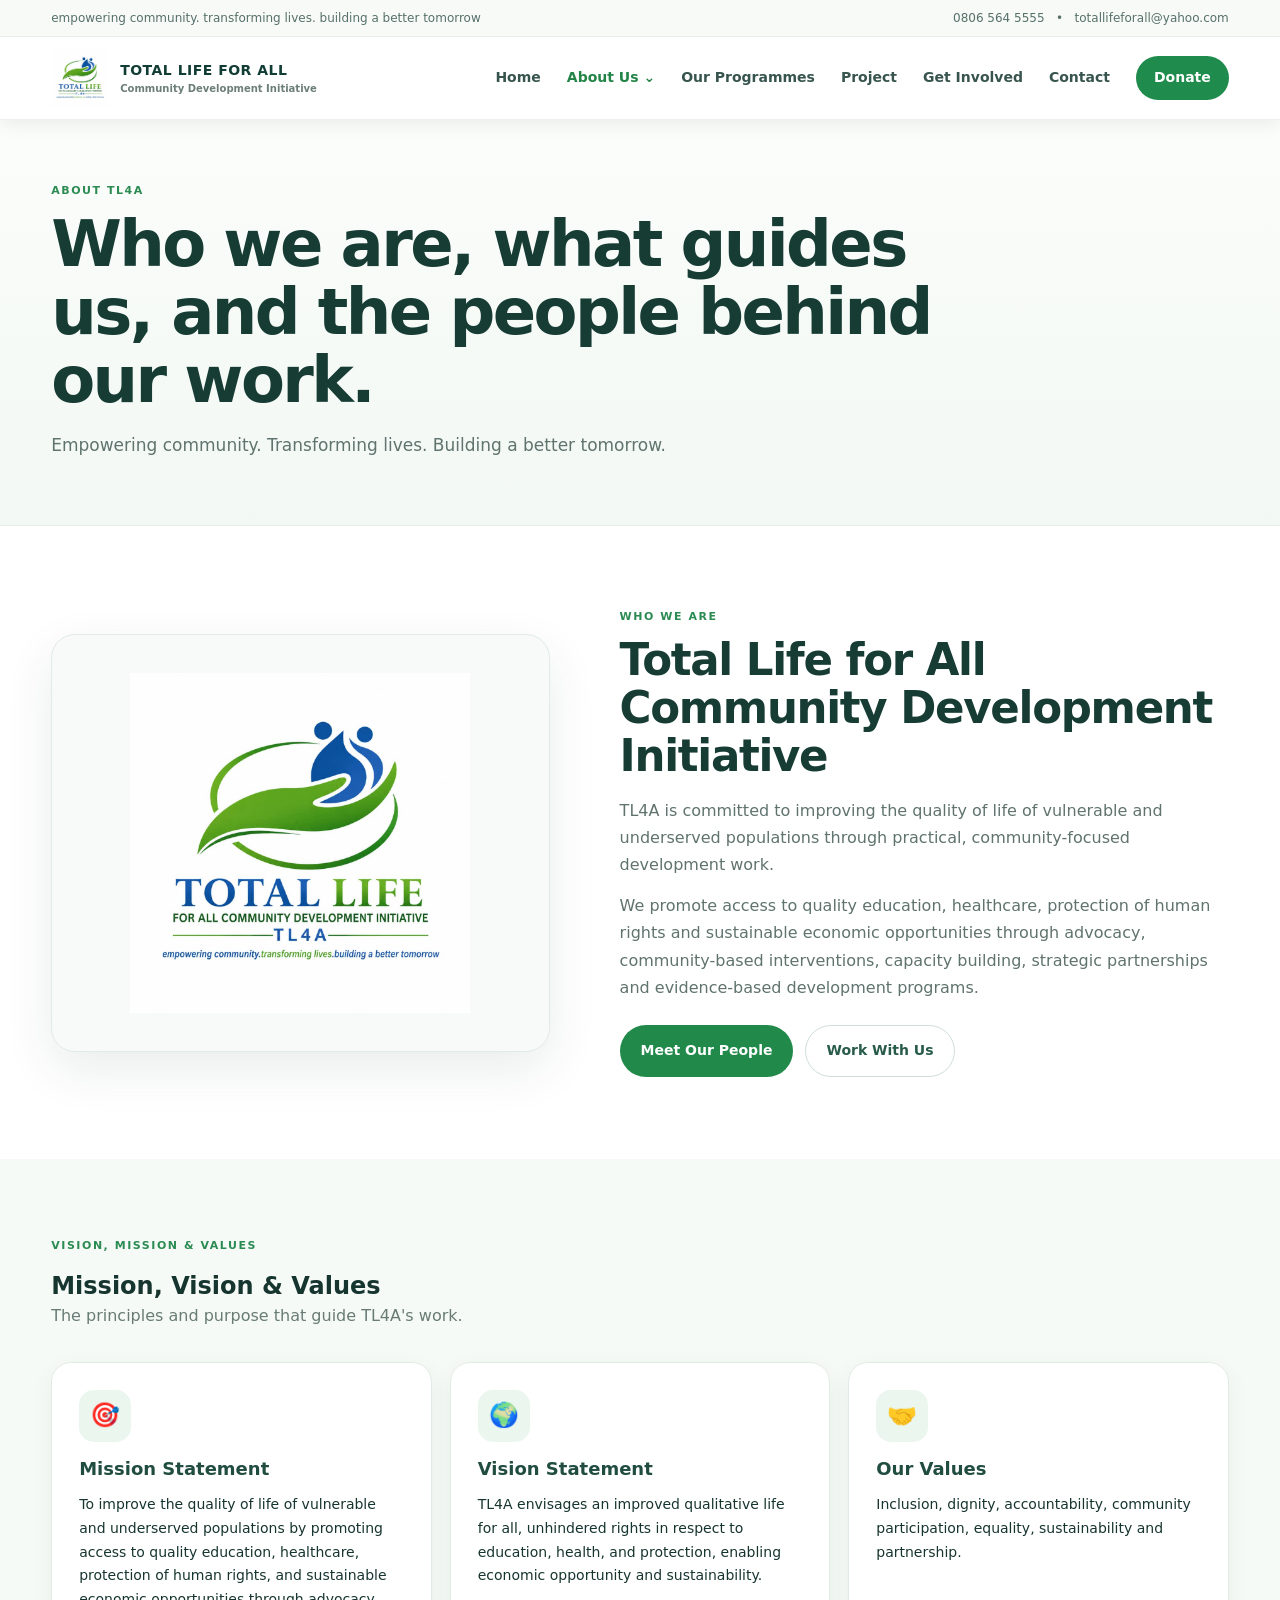
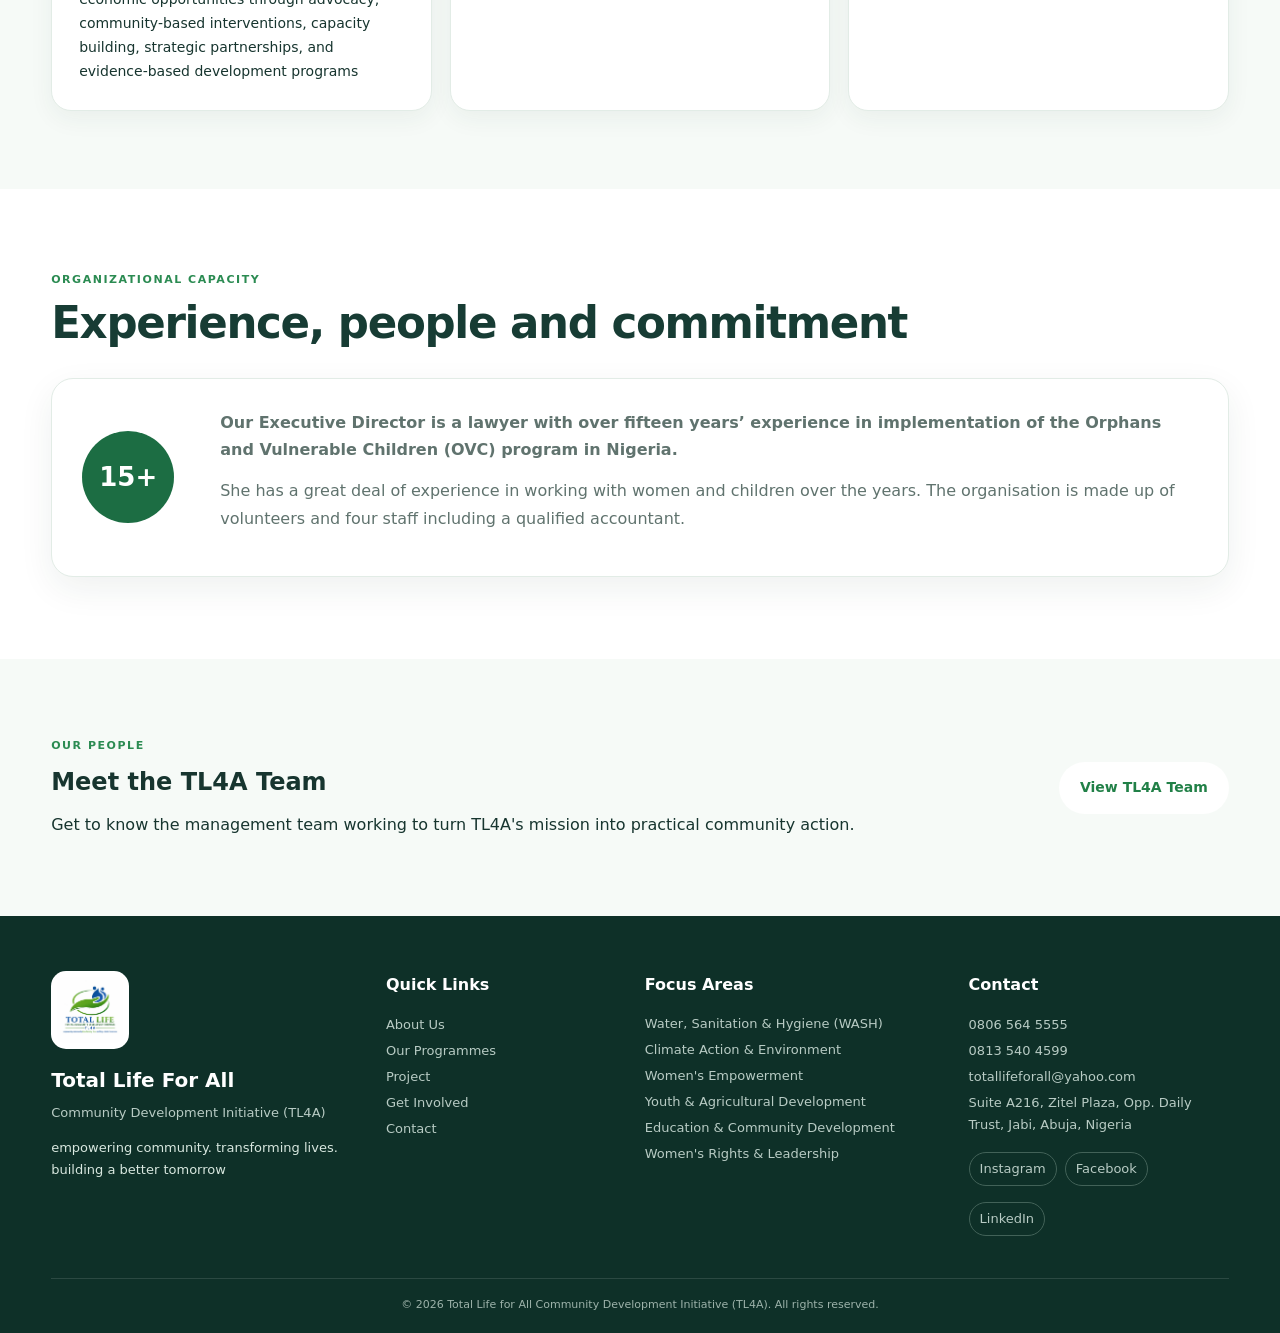
<file: about.html>
<!doctype html><html lang="en"><head><meta charset="utf-8"><meta name="viewport" content="width=device-width,initial-scale=1"><title>About Us | TL4A</title><meta name="description" content="Learn about Total Life for All Community Development Initiative, its mission, vision, values and people."><link rel="stylesheet" href="styles.css"></head><body class="inner-page"><header class="live-header">
  <div class="live-top"><div class="live-container"><span>empowering community. transforming lives. building a better tomorrow</span><span>0806 564 5555 &nbsp; • &nbsp; totallifeforall@yahoo.com</span></div></div>
  <div class="live-nav"><div class="live-container live-nav-inner">
    <a class="live-brand" href="index.html"><img src="assets/tl4a-logo.jpeg" alt="TOTAL LIFE FOR ALL Community Development Initiative"><span>TOTAL LIFE FOR ALL<small>Community Development Initiative</small></span></a>
    <button class="live-menu-toggle" aria-label="Open menu">☰</button>
    <nav class="live-menu">
      <a class="" href="index.html">Home</a>
      <div class="live-drop"><a class="active" href="about.html">About Us <b>⌄</b></a><div class="live-drop-menu">
        <a href="about.html#who-we-are">Who We Are</a>
        <a href="about.html#our-direction">Vision, Mission &amp; Values</a>
        <a href="team.html">TL4A Team</a>
      </div></div>
      <a class="" href="programs.html">Our Programmes</a>
      <a class="" href="projects.html">Project</a>
      <a class="" href="get-involved.html">Get Involved</a>
      <a class="" href="contact.html">Contact</a>
      <a class="live-donate" href="contact.html#donate">Donate</a>
    </nav>
  </div></div>
</header><main>
<section class="inner-hero"><div class="live-container"><div class="live-eyebrow">About TL4A</div><h1>Who we are, what guides us, and the people behind our work.</h1><p>Empowering community. Transforming lives. Building a better tomorrow.</p></div></section>
<section class="live-section" id="who-we-are"><div class="live-container inner-two-col"><div class="inner-image-card"><img src="assets/tl4a-logo.jpeg" alt="Official TL4A logo"></div><div><div class="live-eyebrow">Who We Are</div><h2>Total Life for All Community Development Initiative</h2><p>TL4A is committed to improving the quality of life of vulnerable and underserved populations through practical, community-focused development work.</p><p>We promote access to quality education, healthcare, protection of human rights and sustainable economic opportunities through advocacy, community-based interventions, capacity building, strategic partnerships and evidence-based development programs.</p><div class="live-actions inner-actions"><a class="live-btn primary" href="team.html">Meet Our People</a><a class="live-btn secondary" href="contact.html">Work With Us</a></div></div></div></section>
<section class="inner-soft" id="our-direction"><div class="live-container"><div class="live-eyebrow">Vision, Mission &amp; Values</div><h2>Mission, Vision &amp; Values</h2><p class="section-intro">The principles and purpose that guide TL4A's work.</p><div class="inner-card-grid three"><article><div class="inner-icon">🎯</div><h3>Mission Statement</h3><p>To improve the quality of life of vulnerable and underserved populations by promoting access to quality education, healthcare, protection of human rights, and sustainable economic opportunities through advocacy, community-based interventions, capacity building, strategic partnerships, and evidence-based development programs</p></article><article><div class="inner-icon">🌍</div><h3>Vision Statement</h3><p>TL4A envisages an improved qualitative life for all, unhindered rights in respect to education, health, and protection, enabling economic opportunity and sustainability.</p></article><article><div class="inner-icon">🤝</div><h3>Our Values</h3><p>Inclusion, dignity, accountability, community participation, equality, sustainability and partnership.</p></article></div></div></section>
<section class="live-section"><div class="live-container"><div class="live-eyebrow">Organizational Capacity</div><h2>Experience, people and commitment</h2><div class="capacity-card-live"><div class="capacity-mark-live">15+</div><div><p><strong>Our Executive Director is a lawyer with over fifteen years’ experience in implementation of the Orphans and Vulnerable Children (OVC) program in Nigeria.</strong></p><p>She has a great deal of experience in working with women and children over the years. The organisation is made up of volunteers and four staff including a qualified accountant.</p></div></div></div></section>
<section class="inner-soft"><div class="live-container inner-cta"><div><div class="live-eyebrow">Our People</div><h2>Meet the TL4A Team</h2><p>Get to know the management team working to turn TL4A's mission into practical community action.</p></div><a class="live-btn white" href="team.html">View TL4A Team</a></div></section></main><footer class="live-footer"><div class="live-container live-footer-grid">
<div><img class="live-footer-logo" src="assets/tl4a-logo.jpeg" alt="TL4A logo"><h3>Total Life For All</h3><p>Community Development Initiative (TL4A)</p><p class="footer-tag">empowering community. transforming lives. building a better tomorrow</p></div>
<div><h4>Quick Links</h4><a href="about.html">About Us</a><a href="programs.html">Our Programmes</a><a href="projects.html">Project</a><a href="get-involved.html">Get Involved</a><a href="contact.html">Contact</a></div>
<div class="footer-focus"><h4>Focus Areas</h4><span>Water, Sanitation &amp; Hygiene (WASH)</span><span>Climate Action &amp; Environment</span><span>Women's Empowerment</span><span>Youth &amp; Agricultural Development</span><span>Education &amp; Community Development</span><span>Women's Rights &amp; Leadership</span></div>
<div><h4>Contact</h4><span>0806 564 5555</span><span>0813 540 4599</span><a href="mailto:totallifeforall@yahoo.com">totallifeforall@yahoo.com</a><span>Suite A216, Zitel Plaza, Opp. Daily Trust, Jabi, Abuja, Nigeria</span><div class="footer-social"><a href="https://www.instagram.com/total_life_4_all" target="_blank" rel="noopener">Instagram</a><a href="https://www.facebook.com/profile.php?id=100071139325997" target="_blank" rel="noopener">Facebook</a><a href="https://www.linkedin.com/in/halima-ukagha-88a041370" target="_blank" rel="noopener">LinkedIn</a></div></div></div>
<div class="live-container live-copy">© 2026 Total Life for All Community Development Initiative (TL4A). All rights reserved.</div></footer><script src="script.js"></script>
<script>const liveToggle=document.querySelector('.live-menu-toggle'),liveMenu=document.querySelector('.live-menu');if(liveToggle&&liveMenu){liveToggle.onclick=()=>liveMenu.classList.toggle('show');}document.querySelectorAll('.live-drop > a').forEach(a=>a.addEventListener('click',e=>{if(window.innerWidth<=760){const d=a.parentElement;if(!d.classList.contains('open')){e.preventDefault();d.classList.add('open')}}}));</script>
</body></html>
</file>
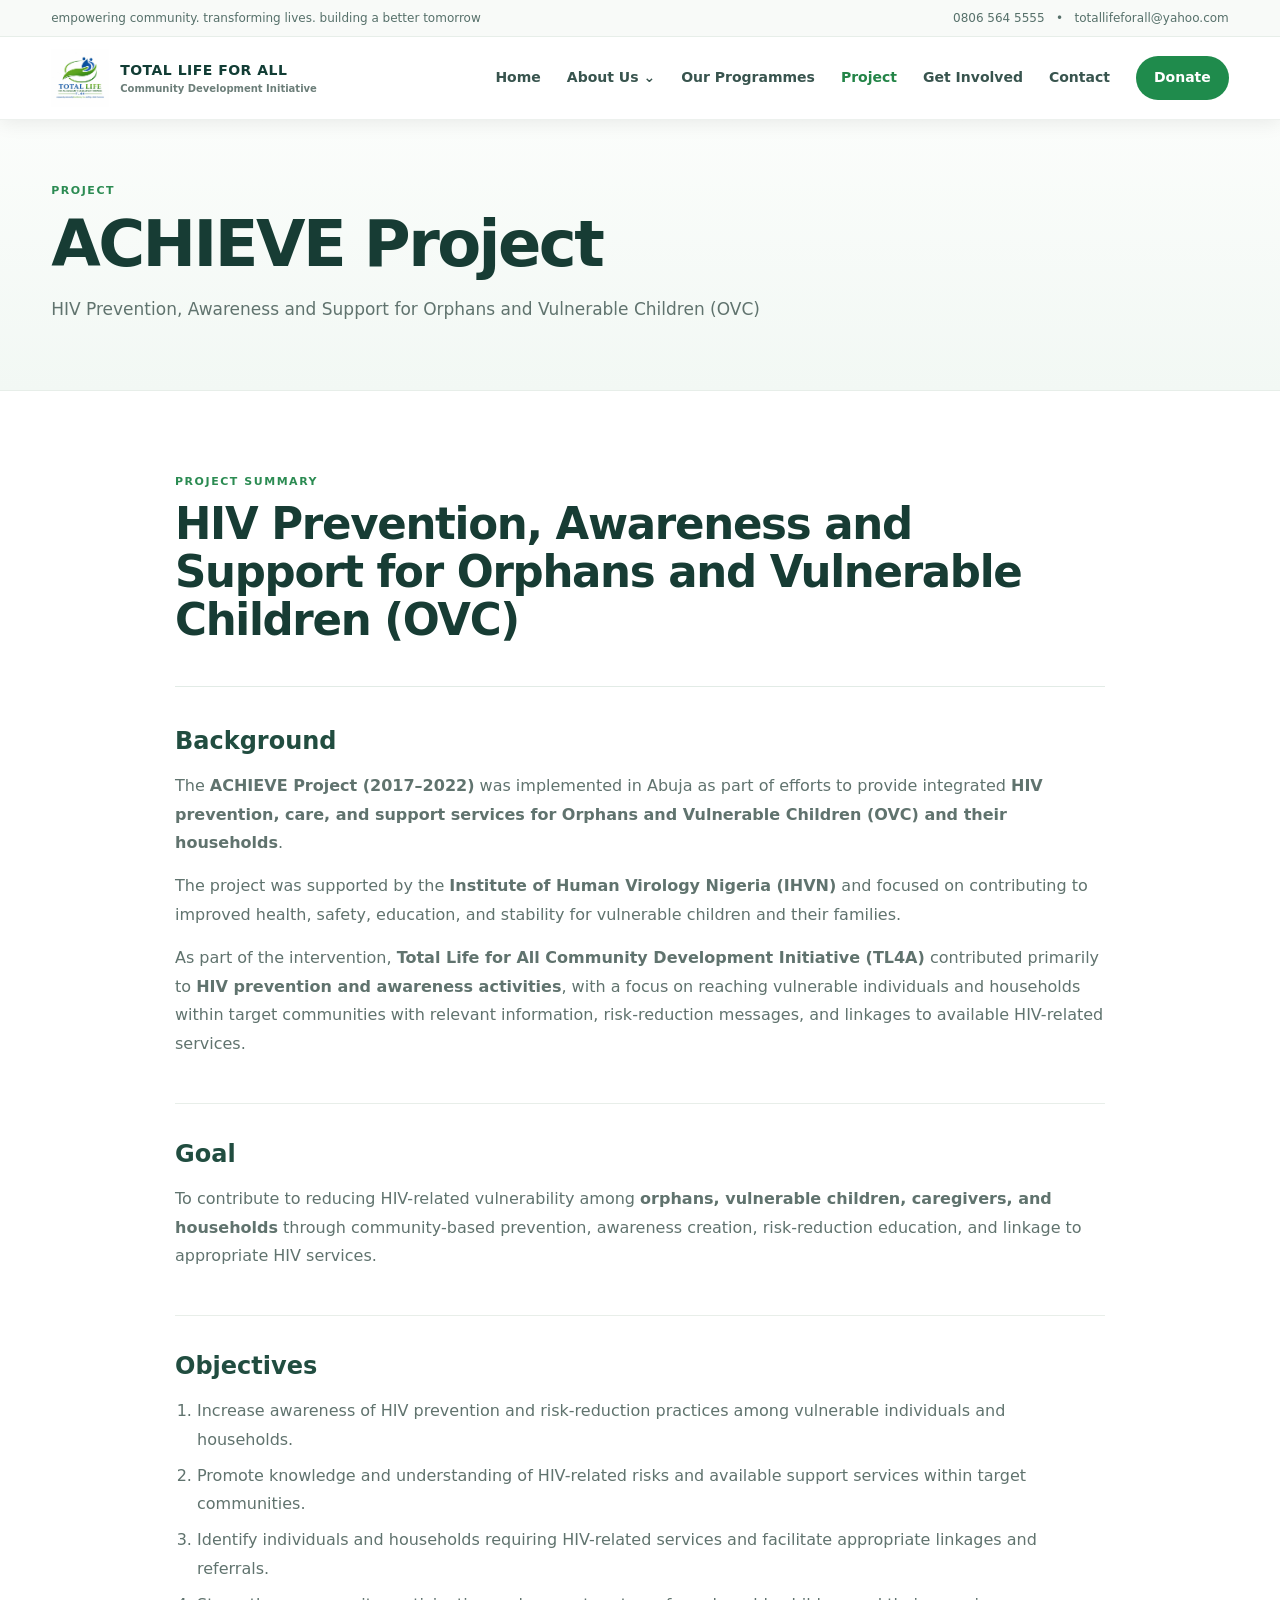
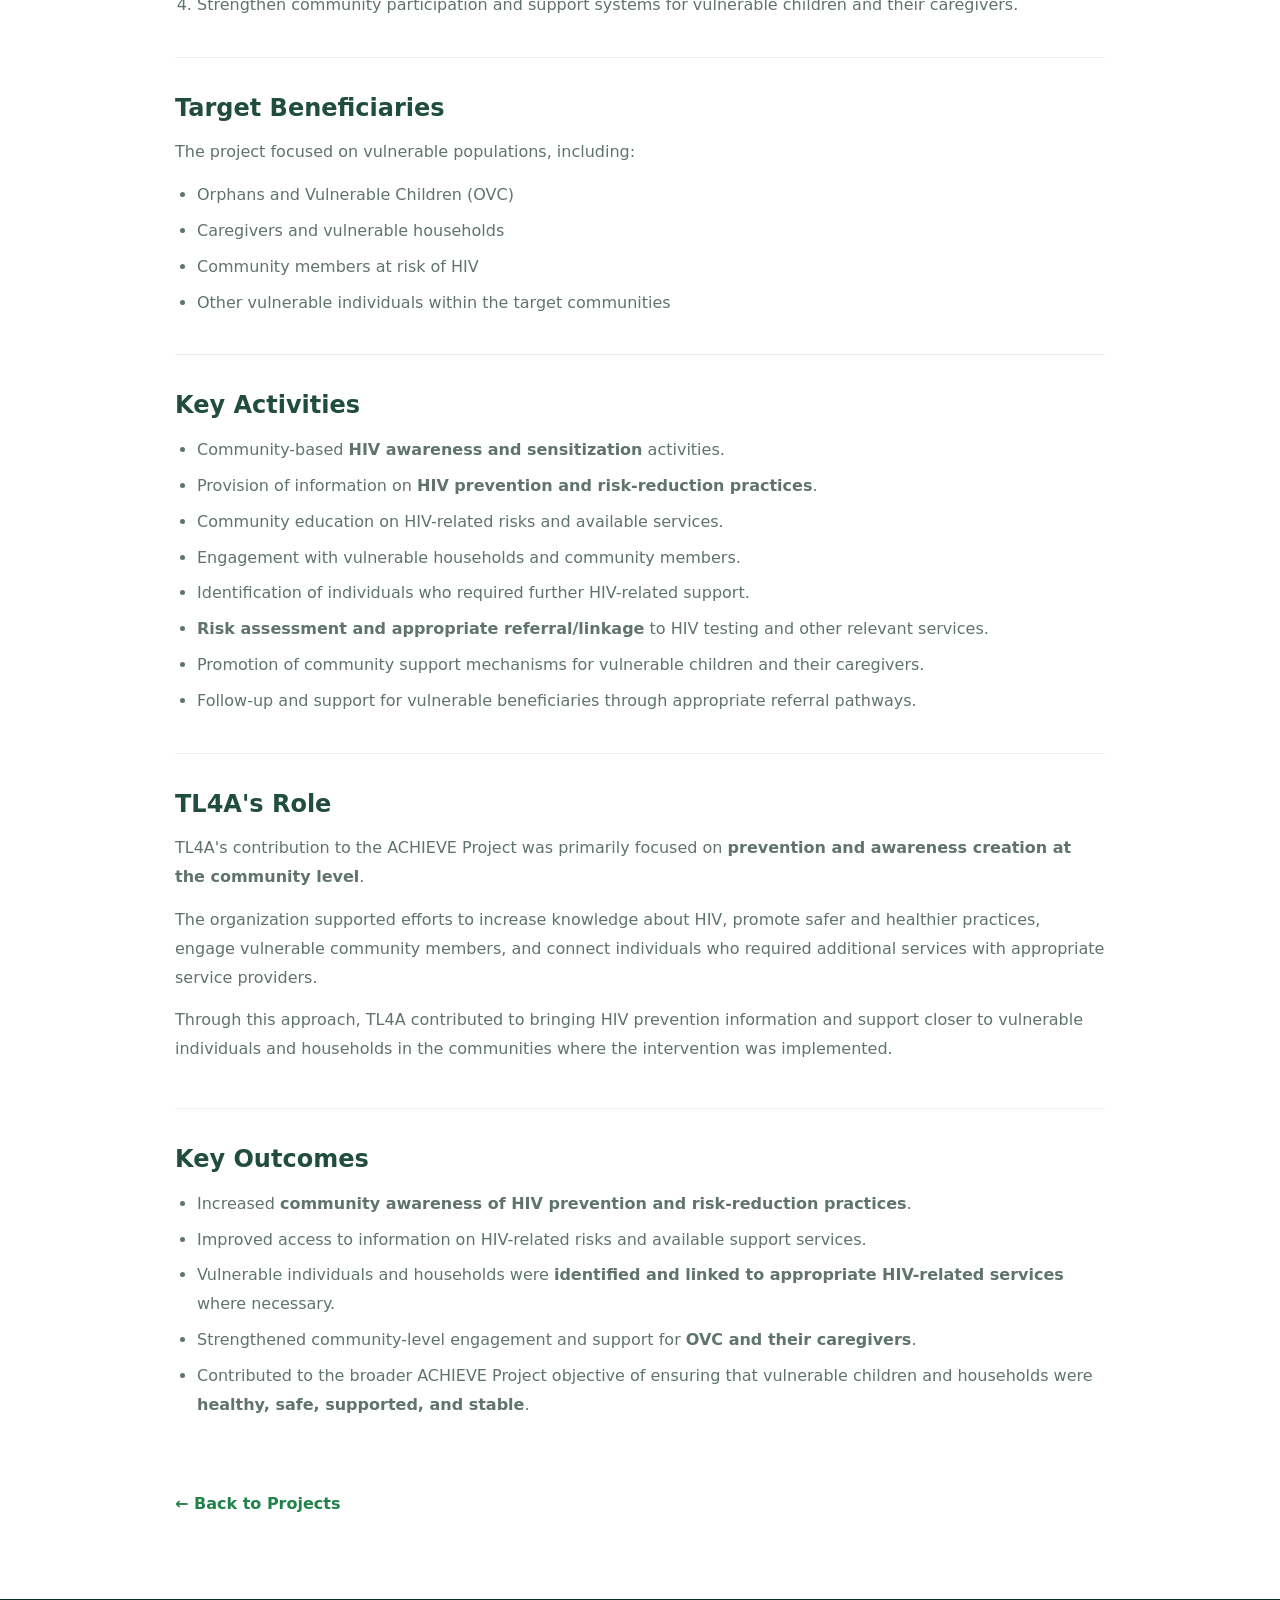
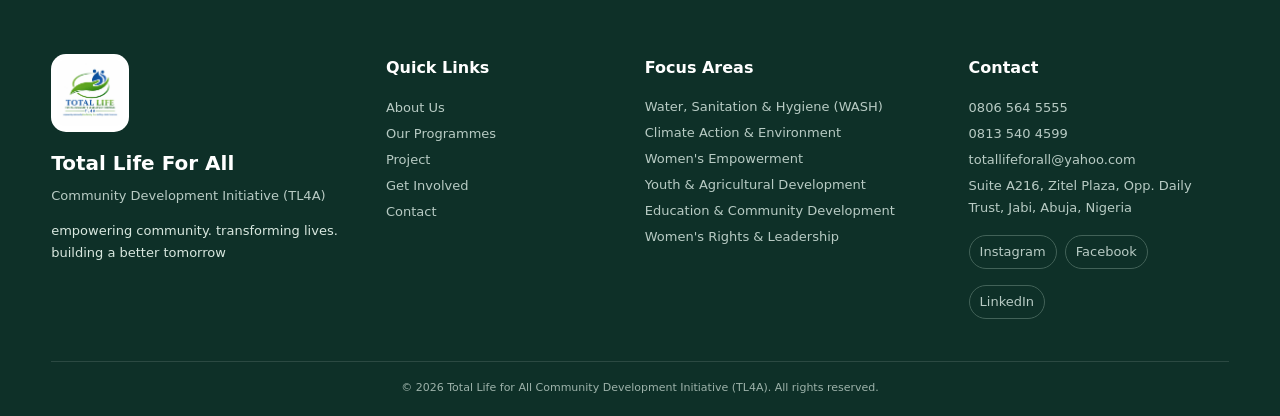
<file: achieve.html>
<!doctype html><html lang="en"><head><meta charset="utf-8"><meta name="viewport" content="width=device-width,initial-scale=1"><title>ACHIEVE Project | TL4A</title><meta name="description" content="ACHIEVE Project — HIV Prevention, Awareness and Support for Orphans and Vulnerable Children (OVC)."><link rel="stylesheet" href="styles.css"></head><body class="inner-page"><header class="live-header">
  <div class="live-top"><div class="live-container"><span>empowering community. transforming lives. building a better tomorrow</span><span>0806 564 5555 &nbsp; • &nbsp; totallifeforall@yahoo.com</span></div></div>
  <div class="live-nav"><div class="live-container live-nav-inner">
    <a class="live-brand" href="index.html"><img src="assets/tl4a-logo.jpeg" alt="TOTAL LIFE FOR ALL Community Development Initiative"><span>TOTAL LIFE FOR ALL<small>Community Development Initiative</small></span></a>
    <button class="live-menu-toggle" aria-label="Open menu">☰</button>
    <nav class="live-menu">
      <a class="" href="index.html">Home</a>
      <div class="live-drop"><a class="" href="about.html">About Us <b>⌄</b></a><div class="live-drop-menu">
        <a href="about.html#who-we-are">Who We Are</a>
        <a href="about.html#our-direction">Vision, Mission &amp; Values</a>
        <a href="team.html">TL4A Team</a>
      </div></div>
      <a class="" href="programs.html">Our Programmes</a>
      <a class="active" href="projects.html">Project</a>
      <a class="" href="get-involved.html">Get Involved</a>
      <a class="" href="contact.html">Contact</a>
      <a class="live-donate" href="contact.html#donate">Donate</a>
    </nav>
  </div></div>
</header><main>
<section class="inner-hero"><div class="live-container"><div class="live-eyebrow">Project</div><h1>ACHIEVE Project</h1><p>HIV Prevention, Awareness and Support for Orphans and Vulnerable Children (OVC)</p></div></section>
<section class="live-section"><div class="live-container project-detail"><div class="project-detail-intro"><div class="live-eyebrow">Project Summary</div><h2>HIV Prevention, Awareness and Support for Orphans and Vulnerable Children (OVC)</h2></div>
<div class="detail-block"><h3>Background</h3><p>The <strong>ACHIEVE Project (2017–2022)</strong> was implemented in Abuja as part of efforts to provide integrated <strong>HIV prevention, care, and support services for Orphans and Vulnerable Children (OVC) and their households</strong>.</p><p>The project was supported by the <strong>Institute of Human Virology Nigeria (IHVN)</strong> and focused on contributing to improved health, safety, education, and stability for vulnerable children and their families.</p><p>As part of the intervention, <strong>Total Life for All Community Development Initiative (TL4A)</strong> contributed primarily to <strong>HIV prevention and awareness activities</strong>, with a focus on reaching vulnerable individuals and households within target communities with relevant information, risk-reduction messages, and linkages to available HIV-related services.</p></div>
<div class="detail-block"><h3>Goal</h3><p>To contribute to reducing HIV-related vulnerability among <strong>orphans, vulnerable children, caregivers, and households</strong> through community-based prevention, awareness creation, risk-reduction education, and linkage to appropriate HIV services.</p></div>
<div class="detail-block"><h3>Objectives</h3><ol><li>Increase awareness of HIV prevention and risk-reduction practices among vulnerable individuals and households.</li><li>Promote knowledge and understanding of HIV-related risks and available support services within target communities.</li><li>Identify individuals and households requiring HIV-related services and facilitate appropriate linkages and referrals.</li><li>Strengthen community participation and support systems for vulnerable children and their caregivers.</li></ol></div>
<div class="detail-block"><h3>Target Beneficiaries</h3><p>The project focused on vulnerable populations, including:</p><ul><li>Orphans and Vulnerable Children (OVC)</li><li>Caregivers and vulnerable households</li><li>Community members at risk of HIV</li><li>Other vulnerable individuals within the target communities</li></ul></div>
<div class="detail-block"><h3>Key Activities</h3><ul><li>Community-based <strong>HIV awareness and sensitization</strong> activities.</li><li>Provision of information on <strong>HIV prevention and risk-reduction practices</strong>.</li><li>Community education on HIV-related risks and available services.</li><li>Engagement with vulnerable households and community members.</li><li>Identification of individuals who required further HIV-related support.</li><li><strong>Risk assessment and appropriate referral/linkage</strong> to HIV testing and other relevant services.</li><li>Promotion of community support mechanisms for vulnerable children and their caregivers.</li><li>Follow-up and support for vulnerable beneficiaries through appropriate referral pathways.</li></ul></div>
<div class="detail-block"><h3>TL4A's Role</h3><p>TL4A's contribution to the ACHIEVE Project was primarily focused on <strong>prevention and awareness creation at the community level</strong>.</p><p>The organization supported efforts to increase knowledge about HIV, promote safer and healthier practices, engage vulnerable community members, and connect individuals who required additional services with appropriate service providers.</p><p>Through this approach, TL4A contributed to bringing HIV prevention information and support closer to vulnerable individuals and households in the communities where the intervention was implemented.</p></div>
<div class="detail-block"><h3>Key Outcomes</h3><ul><li>Increased <strong>community awareness of HIV prevention and risk-reduction practices</strong>.</li><li>Improved access to information on HIV-related risks and available support services.</li><li>Vulnerable individuals and households were <strong>identified and linked to appropriate HIV-related services</strong> where necessary.</li><li>Strengthened community-level engagement and support for <strong>OVC and their caregivers</strong>.</li><li>Contributed to the broader ACHIEVE Project objective of ensuring that vulnerable children and households were <strong>healthy, safe, supported, and stable</strong>.</li></ul></div>
<a class="back-link-live" href="projects.html">← Back to Projects</a>
</div></section></main><footer class="live-footer"><div class="live-container live-footer-grid">
<div><img class="live-footer-logo" src="assets/tl4a-logo.jpeg" alt="TL4A logo"><h3>Total Life For All</h3><p>Community Development Initiative (TL4A)</p><p class="footer-tag">empowering community. transforming lives. building a better tomorrow</p></div>
<div><h4>Quick Links</h4><a href="about.html">About Us</a><a href="programs.html">Our Programmes</a><a href="projects.html">Project</a><a href="get-involved.html">Get Involved</a><a href="contact.html">Contact</a></div>
<div class="footer-focus"><h4>Focus Areas</h4><span>Water, Sanitation &amp; Hygiene (WASH)</span><span>Climate Action &amp; Environment</span><span>Women's Empowerment</span><span>Youth &amp; Agricultural Development</span><span>Education &amp; Community Development</span><span>Women's Rights &amp; Leadership</span></div>
<div><h4>Contact</h4><span>0806 564 5555</span><span>0813 540 4599</span><a href="mailto:totallifeforall@yahoo.com">totallifeforall@yahoo.com</a><span>Suite A216, Zitel Plaza, Opp. Daily Trust, Jabi, Abuja, Nigeria</span><div class="footer-social"><a href="https://www.instagram.com/total_life_4_all" target="_blank" rel="noopener">Instagram</a><a href="https://www.facebook.com/profile.php?id=100071139325997" target="_blank" rel="noopener">Facebook</a><a href="https://www.linkedin.com/in/halima-ukagha-88a041370" target="_blank" rel="noopener">LinkedIn</a></div></div></div>
<div class="live-container live-copy">© 2026 Total Life for All Community Development Initiative (TL4A). All rights reserved.</div></footer><script src="script.js"></script>
<script>const liveToggle=document.querySelector('.live-menu-toggle'),liveMenu=document.querySelector('.live-menu');if(liveToggle&&liveMenu){liveToggle.onclick=()=>liveMenu.classList.toggle('show');}document.querySelectorAll('.live-drop > a').forEach(a=>a.addEventListener('click',e=>{if(window.innerWidth<=760){const d=a.parentElement;if(!d.classList.contains('open')){e.preventDefault();d.classList.add('open')}}}));</script>
</body></html>
</file>
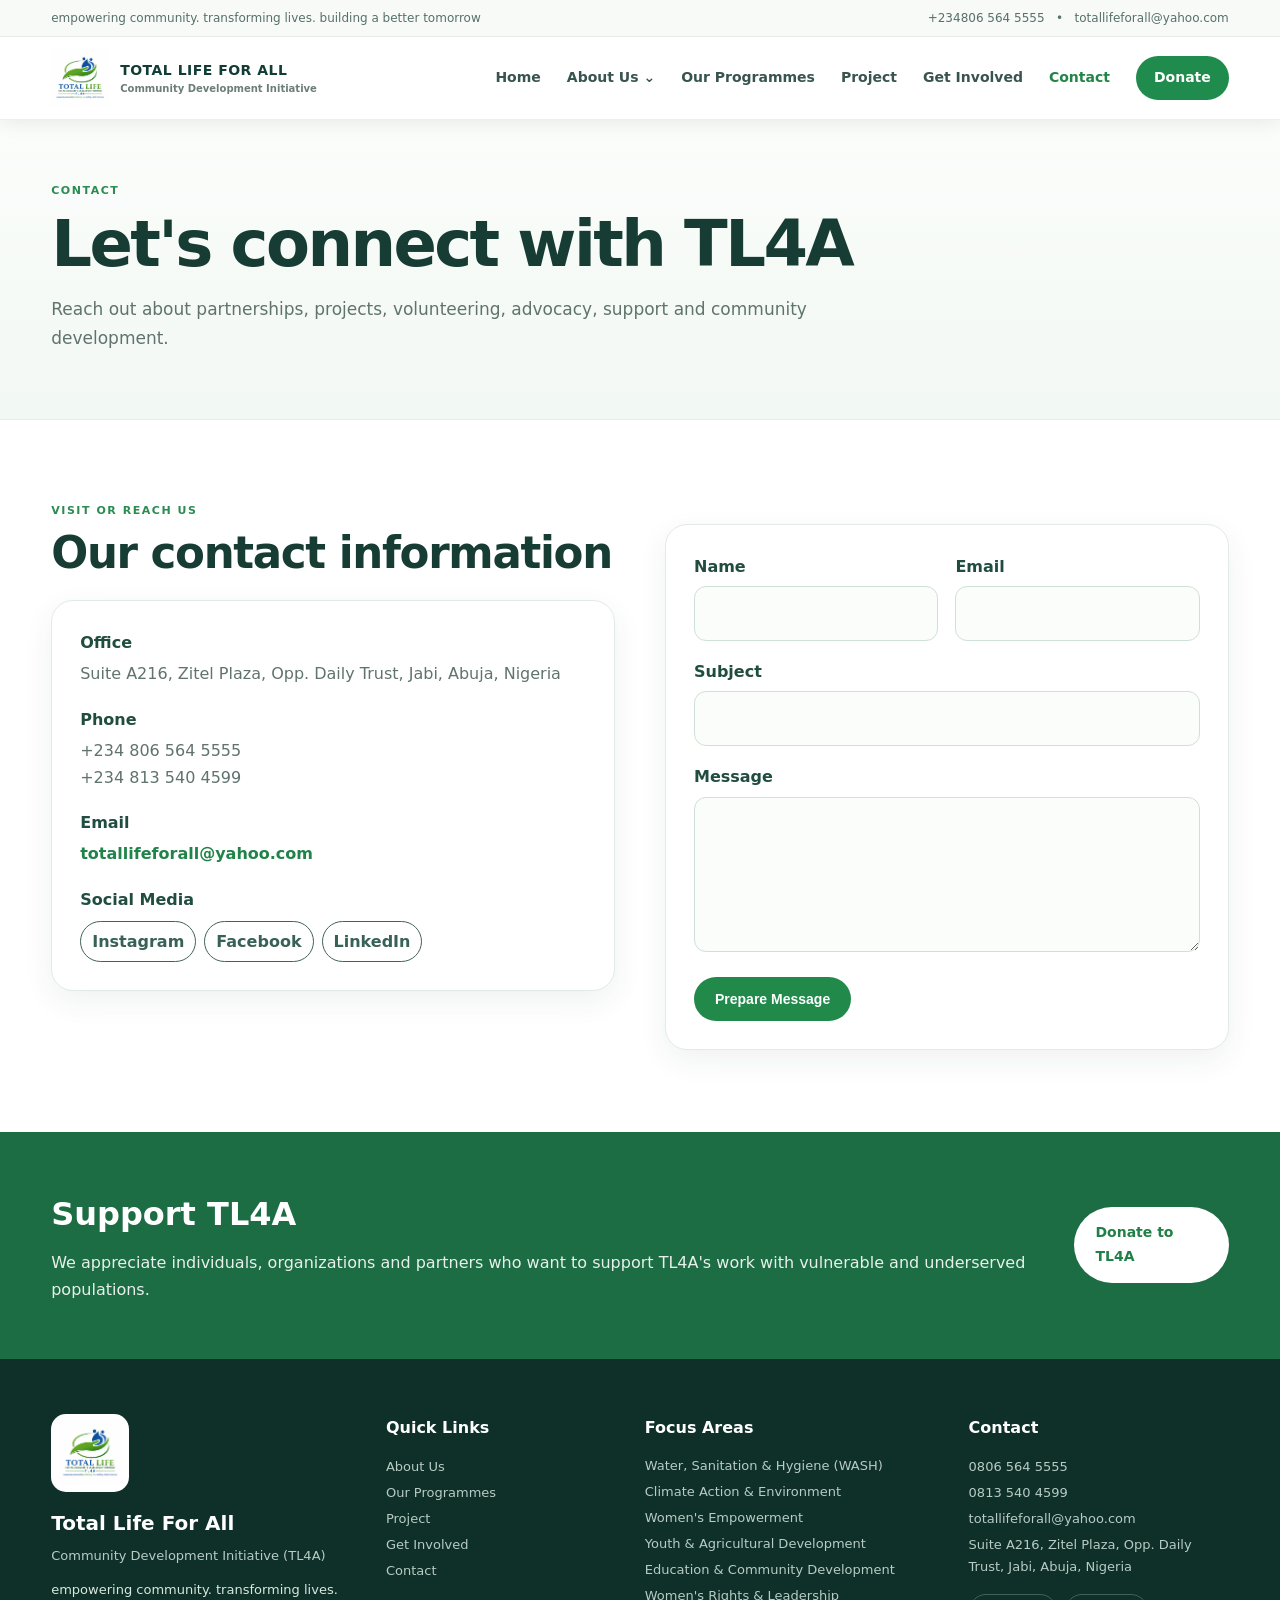
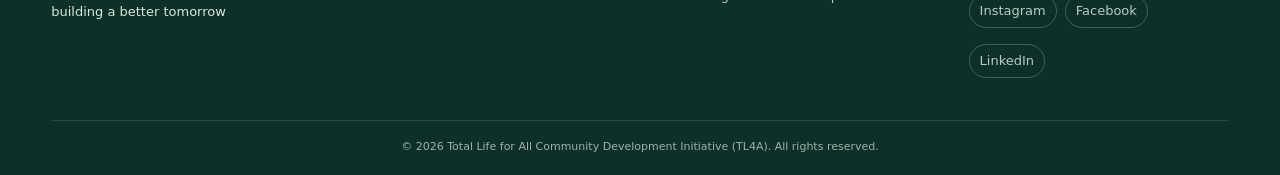
<file: contact.html>
<!doctype html><html lang="en"><head><meta charset="utf-8"><meta name="viewport" content="width=device-width,initial-scale=1"><title>Contact | TL4A</title><meta name="description" content="Contact Total Life for All Community Development Initiative (TL4A)."><link rel="stylesheet" href="styles.css"></head><body class="inner-page"><header class="live-header">
  <div class="live-top"><div class="live-container"><span>empowering community. transforming lives. building a better tomorrow</span><span>+234806 564 5555 &nbsp; • &nbsp; totallifeforall@yahoo.com</span></div></div>
  <div class="live-nav"><div class="live-container live-nav-inner">
    <a class="live-brand" href="index.html"><img src="assets/tl4a-logo.jpeg" alt="TOTAL LIFE FOR ALL Community Development Initiative"><span>TOTAL LIFE FOR ALL<small>Community Development Initiative</small></span></a>
    <button class="live-menu-toggle" aria-label="Open menu">☰</button>
    <nav class="live-menu">
      <a class="" href="index.html">Home</a>
      <div class="live-drop"><a class="" href="about.html">About Us <b>⌄</b></a><div class="live-drop-menu">
        <a href="about.html#who-we-are">Who We Are</a>
        <a href="about.html#our-direction">Vision, Mission &amp; Values</a>
        <a href="team.html">TL4A Team</a>
      </div></div>
      <a class="" href="programs.html">Our Programmes</a>
      <a class="" href="projects.html">Project</a>
      <a class="" href="get-involved.html">Get Involved</a>
      <a class="active" href="contact.html">Contact</a>
      <a class="live-donate" href="contact.html#donate">Donate</a>
    </nav>
  </div></div>
</header><main>
<section class="inner-hero"><div class="live-container"><div class="live-eyebrow">Contact</div><h1>Let's connect with TL4A</h1><p>Reach out about partnerships, projects, volunteering, advocacy, support and community development.</p></div></section>
<section class="live-section"><div class="live-container contact-grid-live"><div><div class="live-eyebrow">Visit or reach us</div><h2>Our contact information</h2><div class="contact-card-live"><h3>Office</h3><p>Suite A216, Zitel Plaza, Opp. Daily Trust, Jabi, Abuja, Nigeria</p><h3>Phone</h3><p>+234 806 564 5555<br>+234 813 540 4599</p><h3>Email</h3><p><a href="mailto:totallifeforall@yahoo.com">totallifeforall@yahoo.com</a></p><h3>Social Media</h3><div class="footer-social contact-social"><a href="https://www.instagram.com/total_life_4_all" target="_blank" rel="noopener">Instagram</a><a href="https://www.facebook.com/profile.php?id=100071139325997" target="_blank" rel="noopener">Facebook</a><a href="https://www.linkedin.com/in/halima-ukagha-88a041370" target="_blank" rel="noopener">LinkedIn</a></div></div></div>
<div><form id="contact-form" class="contact-form-live"><div class="form-grid-live"><div><label for="name">Name</label><input id="name" required></div><div><label for="email">Email</label><input id="email" type="email" required></div><div class="full"><label for="subject">Subject</label><input id="subject" required></div><div class="full"><label for="message">Message</label><textarea id="message" required></textarea></div><div class="full"><button class="live-btn primary" type="submit">Prepare Message</button></div></div><div id="form-status" class="form-status-live" style="display:none"></div></form></div></div></section>
<section class="live-final" id="donate"><div class="live-container"><div><h2>Support TL4A</h2><p>We appreciate individuals, organizations and partners who want to support TL4A's work with vulnerable and underserved populations.</p></div><a class="live-btn white" href="https://paystack.shop/pay/tl4a-donate-now" target="_blank" rel="noopener">Donate to TL4A</a></div></section></main><footer class="live-footer"><div class="live-container live-footer-grid">
<div><img class="live-footer-logo" src="assets/tl4a-logo.jpeg" alt="TL4A logo"><h3>Total Life For All</h3><p>Community Development Initiative (TL4A)</p><p class="footer-tag">empowering community. transforming lives. building a better tomorrow</p></div>
<div><h4>Quick Links</h4><a href="about.html">About Us</a><a href="programs.html">Our Programmes</a><a href="projects.html">Project</a><a href="get-involved.html">Get Involved</a><a href="contact.html">Contact</a></div>
<div class="footer-focus"><h4>Focus Areas</h4><span>Water, Sanitation &amp; Hygiene (WASH)</span><span>Climate Action &amp; Environment</span><span>Women's Empowerment</span><span>Youth &amp; Agricultural Development</span><span>Education &amp; Community Development</span><span>Women's Rights &amp; Leadership</span></div>
<div><h4>Contact</h4><span>0806 564 5555</span><span>0813 540 4599</span><a href="mailto:totallifeforall@yahoo.com">totallifeforall@yahoo.com</a><span>Suite A216, Zitel Plaza, Opp. Daily Trust, Jabi, Abuja, Nigeria</span><div class="footer-social"><a href="https://www.instagram.com/total_life_4_all" target="_blank" rel="noopener">Instagram</a><a href="https://www.facebook.com/profile.php?id=100071139325997" target="_blank" rel="noopener">Facebook</a><a href="https://www.linkedin.com/in/halima-ukagha-88a041370" target="_blank" rel="noopener">LinkedIn</a></div></div></div>
<div class="live-container live-copy">© 2026 Total Life for All Community Development Initiative (TL4A). All rights reserved.</div></footer><script src="script.js"></script>
<script>const liveToggle=document.querySelector('.live-menu-toggle'),liveMenu=document.querySelector('.live-menu');if(liveToggle&&liveMenu){liveToggle.onclick=()=>liveMenu.classList.toggle('show');}document.querySelectorAll('.live-drop > a').forEach(a=>a.addEventListener('click',e=>{if(window.innerWidth<=760){const d=a.parentElement;if(!d.classList.contains('open')){e.preventDefault();d.classList.add('open')}}}));</script>
</body></html>
</file>
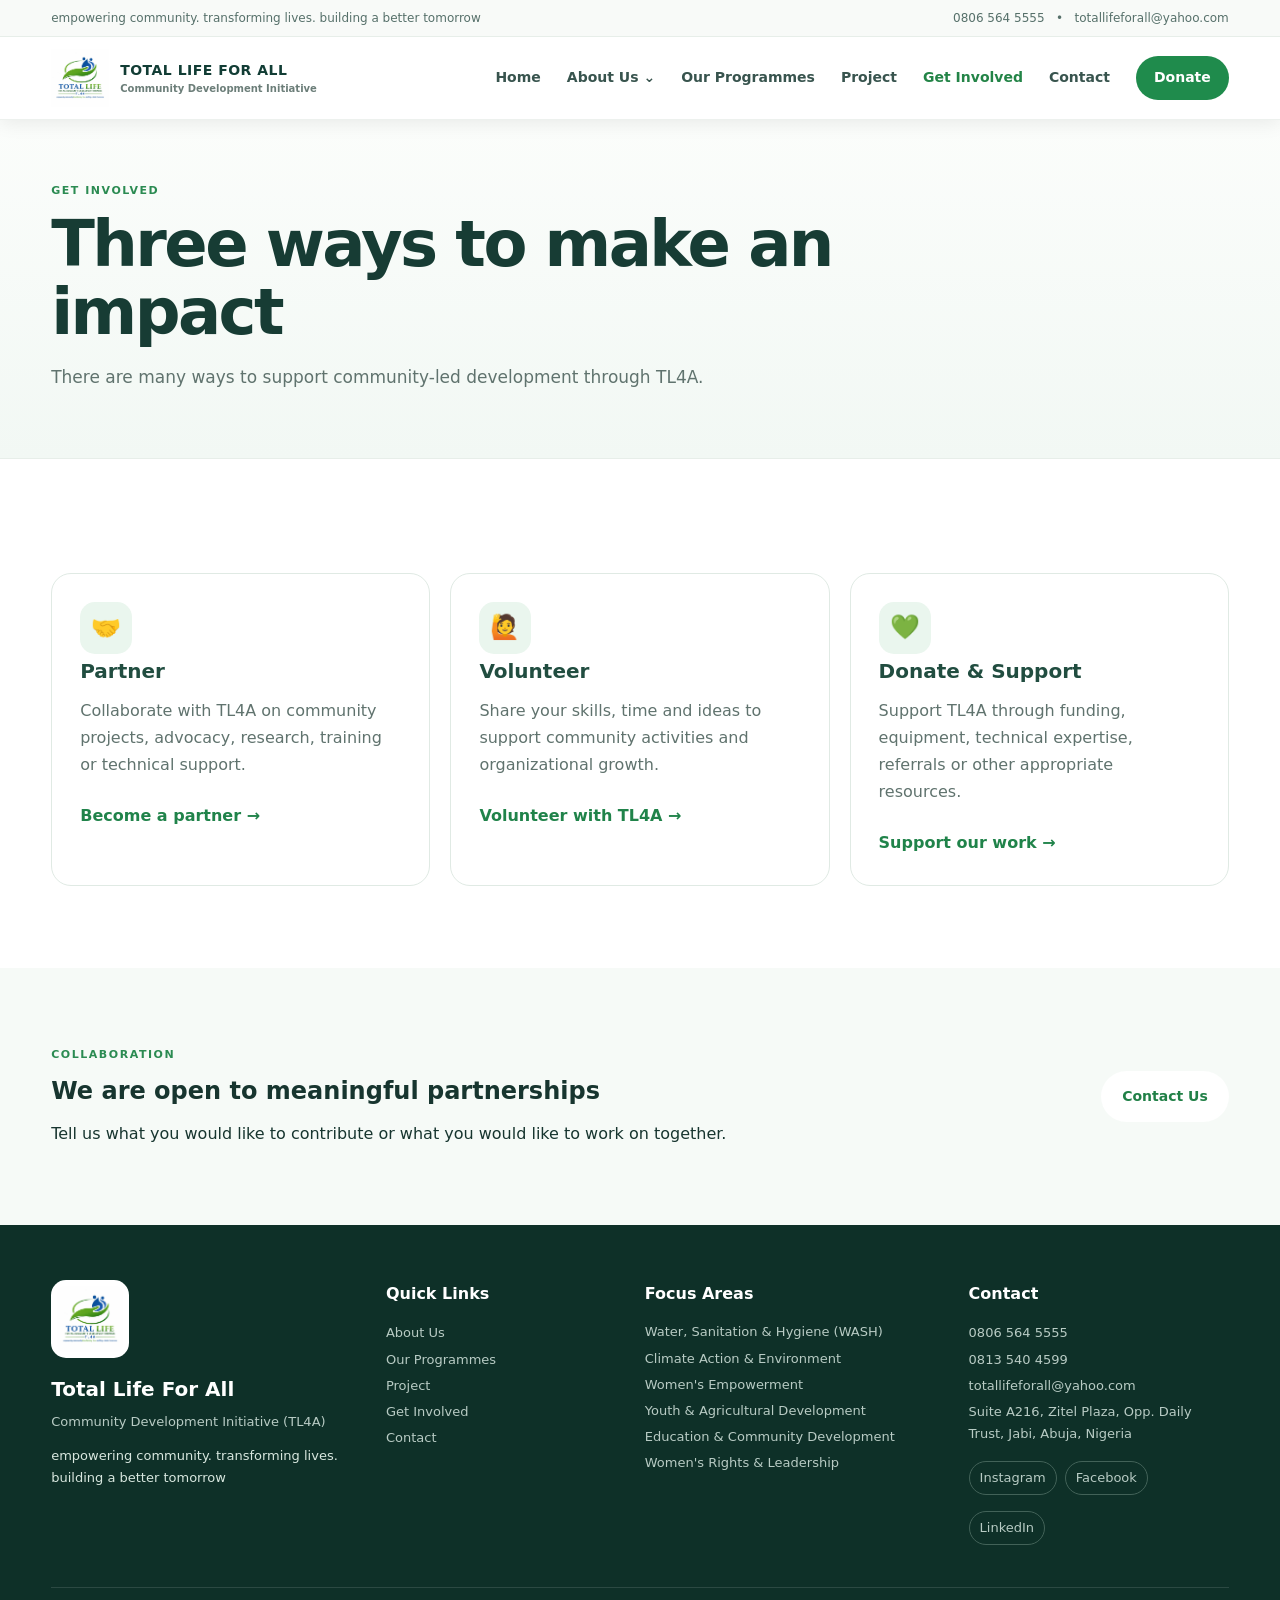
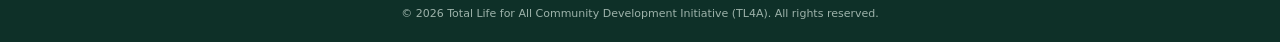
<file: get-involved.html>
<!doctype html><html lang="en"><head><meta charset="utf-8"><meta name="viewport" content="width=device-width,initial-scale=1"><title>Get Involved | TL4A</title><meta name="description" content="Ways to support community-led development through TL4A."><link rel="stylesheet" href="styles.css"></head><body class="inner-page"><header class="live-header">
  <div class="live-top"><div class="live-container"><span>empowering community. transforming lives. building a better tomorrow</span><span>0806 564 5555 &nbsp; • &nbsp; totallifeforall@yahoo.com</span></div></div>
  <div class="live-nav"><div class="live-container live-nav-inner">
    <a class="live-brand" href="index.html"><img src="assets/tl4a-logo.jpeg" alt="TOTAL LIFE FOR ALL Community Development Initiative"><span>TOTAL LIFE FOR ALL<small>Community Development Initiative</small></span></a>
    <button class="live-menu-toggle" aria-label="Open menu">☰</button>
    <nav class="live-menu">
      <a class="" href="index.html">Home</a>
      <div class="live-drop"><a class="" href="about.html">About Us <b>⌄</b></a><div class="live-drop-menu">
        <a href="about.html#who-we-are">Who We Are</a>
        <a href="about.html#our-direction">Vision, Mission &amp; Values</a>
        <a href="team.html">TL4A Team</a>
      </div></div>
      <a class="" href="programs.html">Our Programmes</a>
      <a class="" href="projects.html">Project</a>
      <a class="active" href="get-involved.html">Get Involved</a>
      <a class="" href="contact.html">Contact</a>
      <a class="live-donate" href="contact.html#donate">Donate</a>
    </nav>
  </div></div>
</header><main>
<section class="inner-hero"><div class="live-container"><div class="live-eyebrow">Get Involved</div><h1>Three ways to make an impact</h1><p>There are many ways to support community-led development through TL4A.</p></div></section>
<section class="live-section"><div class="live-container"><div class="involve-grid"><article><div class="inner-icon">🤝</div><h3>Partner</h3><p>Collaborate with TL4A on community projects, advocacy, research, training or technical support.</p><a class="text-link" href="contact.html">Become a partner →</a></article><article><div class="inner-icon">🙋</div><h3>Volunteer</h3><p>Share your skills, time and ideas to support community activities and organizational growth.</p><a class="text-link" href="contact.html">Volunteer with TL4A →</a></article><article><div class="inner-icon">💚</div><h3>Donate &amp; Support</h3><p>Support TL4A through funding, equipment, technical expertise, referrals or other appropriate resources.</p><a class="text-link" href="contact.html#donate">Support our work →</a></article></div></div></section>
<section class="inner-soft"><div class="live-container inner-cta"><div><div class="live-eyebrow">Collaboration</div><h2>We are open to meaningful partnerships</h2><p>Tell us what you would like to contribute or what you would like to work on together.</p></div><a class="live-btn white" href="contact.html">Contact Us</a></div></section></main><footer class="live-footer"><div class="live-container live-footer-grid">
<div><img class="live-footer-logo" src="assets/tl4a-logo.jpeg" alt="TL4A logo"><h3>Total Life For All</h3><p>Community Development Initiative (TL4A)</p><p class="footer-tag">empowering community. transforming lives. building a better tomorrow</p></div>
<div><h4>Quick Links</h4><a href="about.html">About Us</a><a href="programs.html">Our Programmes</a><a href="projects.html">Project</a><a href="get-involved.html">Get Involved</a><a href="contact.html">Contact</a></div>
<div class="footer-focus"><h4>Focus Areas</h4><span>Water, Sanitation &amp; Hygiene (WASH)</span><span>Climate Action &amp; Environment</span><span>Women's Empowerment</span><span>Youth &amp; Agricultural Development</span><span>Education &amp; Community Development</span><span>Women's Rights &amp; Leadership</span></div>
<div><h4>Contact</h4><span>0806 564 5555</span><span>0813 540 4599</span><a href="mailto:totallifeforall@yahoo.com">totallifeforall@yahoo.com</a><span>Suite A216, Zitel Plaza, Opp. Daily Trust, Jabi, Abuja, Nigeria</span><div class="footer-social"><a href="https://www.instagram.com/total_life_4_all" target="_blank" rel="noopener">Instagram</a><a href="https://www.facebook.com/profile.php?id=100071139325997" target="_blank" rel="noopener">Facebook</a><a href="https://www.linkedin.com/in/halima-ukagha-88a041370" target="_blank" rel="noopener">LinkedIn</a></div></div></div>
<div class="live-container live-copy">© 2026 Total Life for All Community Development Initiative (TL4A). All rights reserved.</div></footer><script src="script.js"></script>
<script>const liveToggle=document.querySelector('.live-menu-toggle'),liveMenu=document.querySelector('.live-menu');if(liveToggle&&liveMenu){liveToggle.onclick=()=>liveMenu.classList.toggle('show');}document.querySelectorAll('.live-drop > a').forEach(a=>a.addEventListener('click',e=>{if(window.innerWidth<=760){const d=a.parentElement;if(!d.classList.contains('open')){e.preventDefault();d.classList.add('open')}}}));</script>
</body></html>
</file>
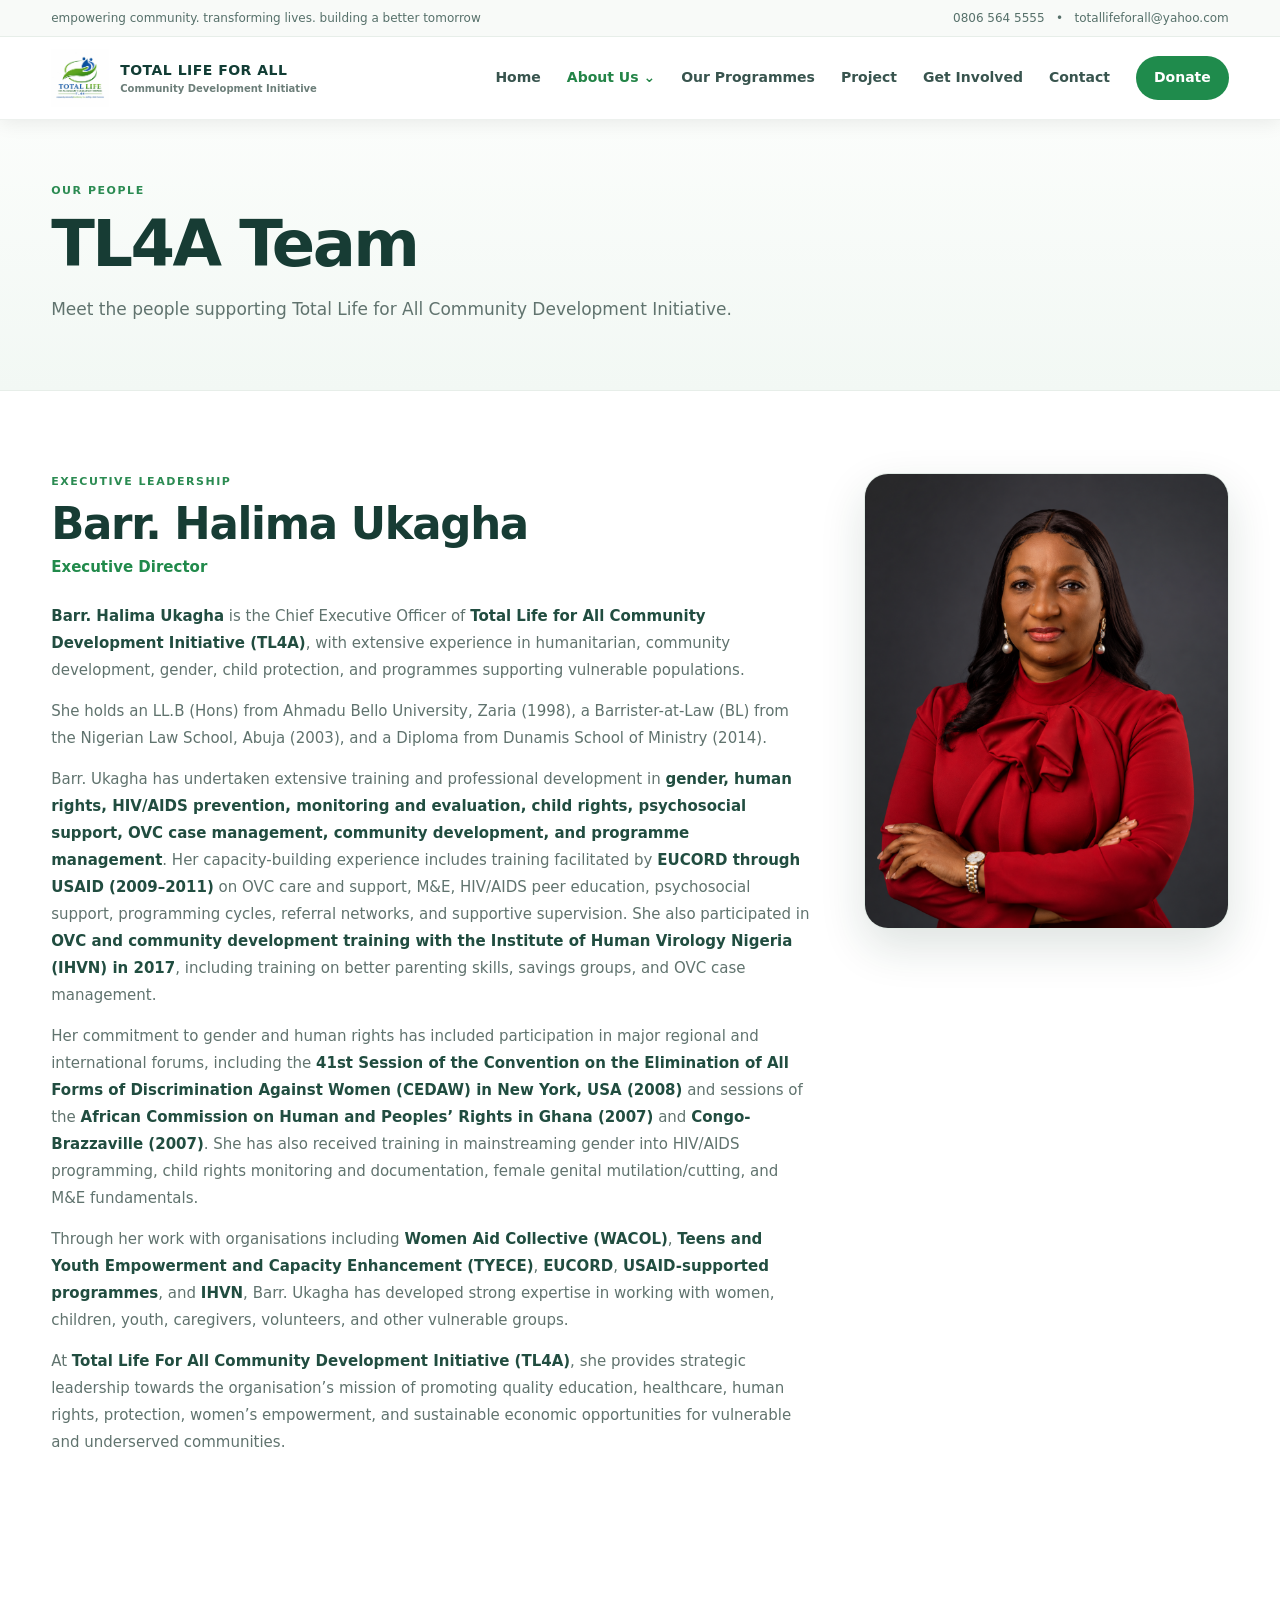
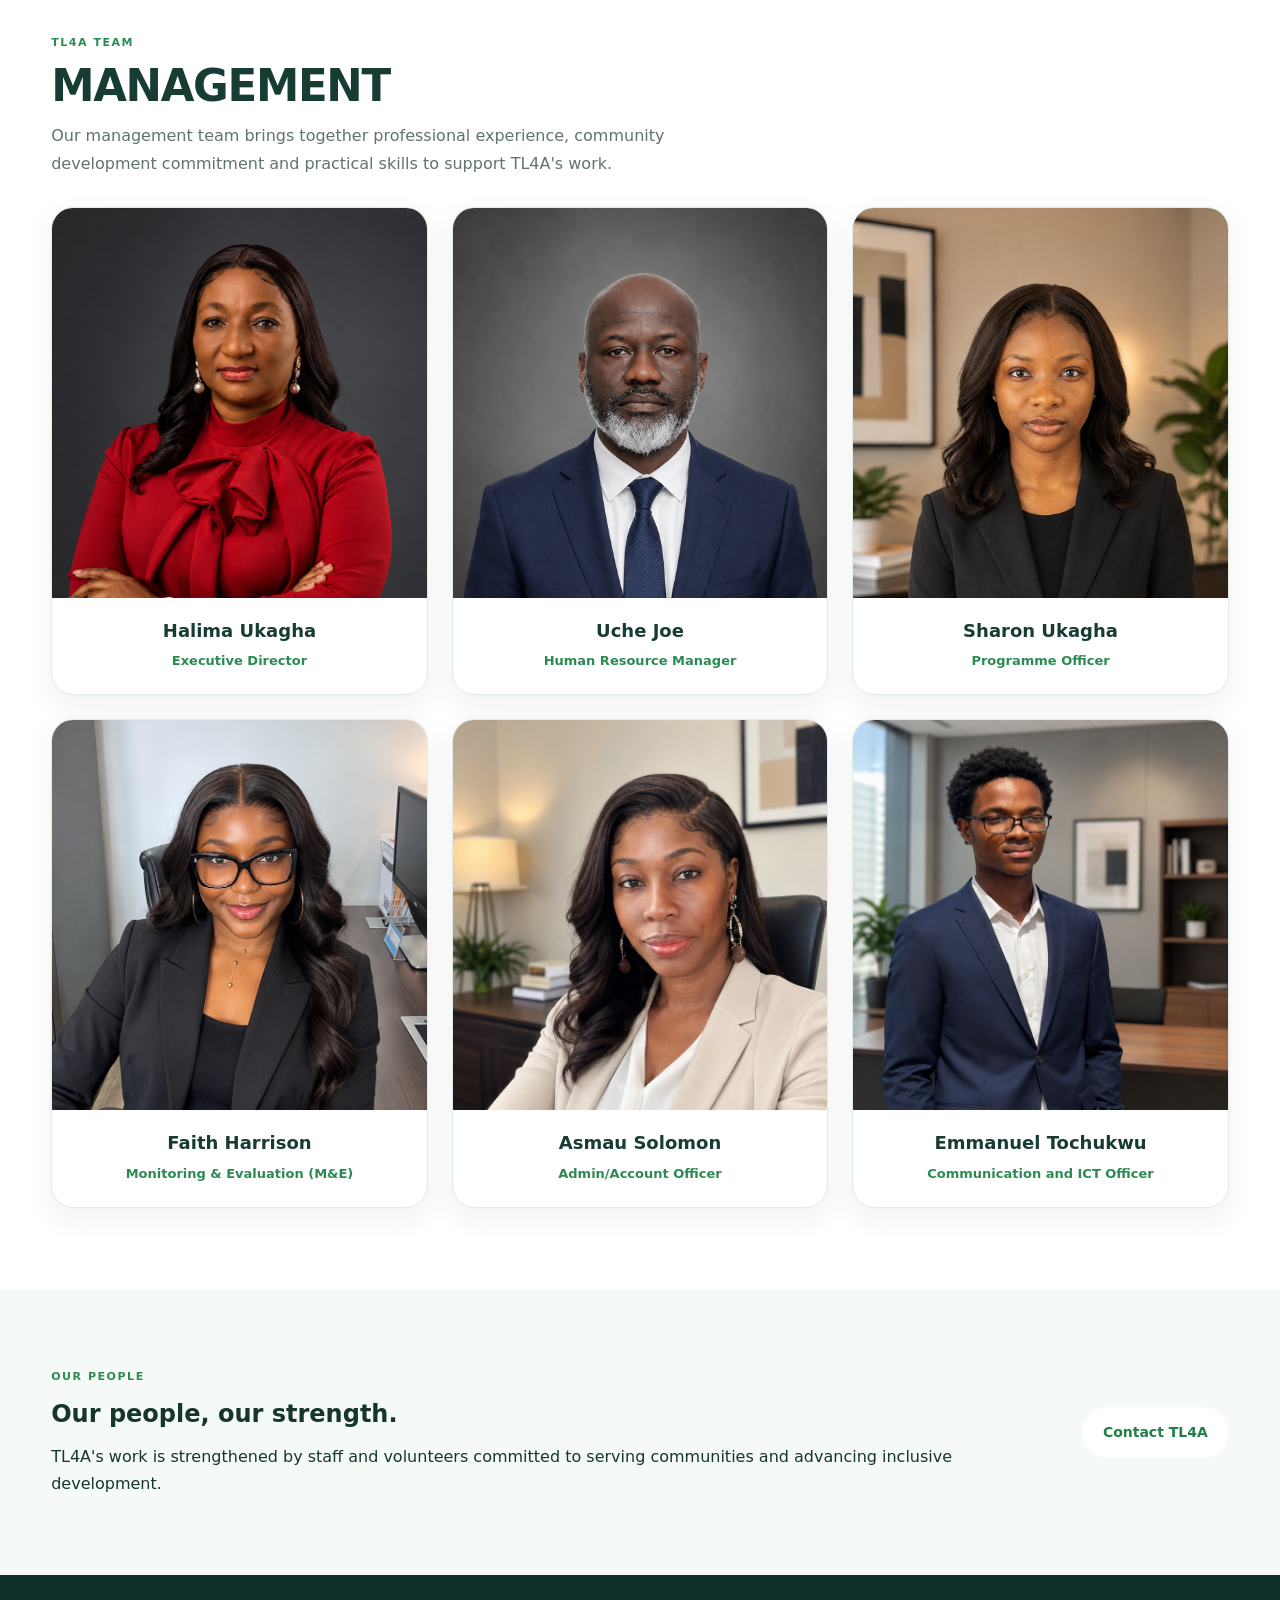
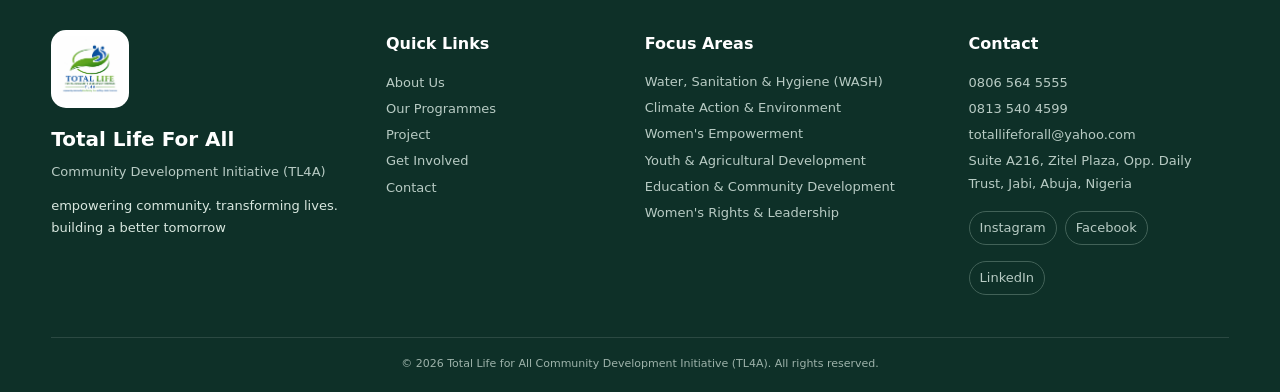
<file: team.html>
<!doctype html><html lang="en"><head><meta charset="utf-8"><meta name="viewport" content="width=device-width,initial-scale=1"><title>TL4A Team | TL4A</title><meta name="description" content="Meet the management team of Total Life for All Community Development Initiative."><link rel="stylesheet" href="styles.css"></head><body class="inner-page"><header class="live-header">
  <div class="live-top"><div class="live-container"><span>empowering community. transforming lives. building a better tomorrow</span><span>0806 564 5555 &nbsp; • &nbsp; totallifeforall@yahoo.com</span></div></div>
  <div class="live-nav"><div class="live-container live-nav-inner">
    <a class="live-brand" href="index.html"><img src="assets/tl4a-logo.jpeg" alt="TOTAL LIFE FOR ALL Community Development Initiative"><span>TOTAL LIFE FOR ALL<small>Community Development Initiative</small></span></a>
    <button class="live-menu-toggle" aria-label="Open menu">☰</button>
    <nav class="live-menu">
      <a class="" href="index.html">Home</a>
      <div class="live-drop"><a class="active" href="about.html">About Us <b>⌄</b></a><div class="live-drop-menu">
        <a href="about.html#who-we-are">Who We Are</a>
        <a href="about.html#our-direction">Vision, Mission &amp; Values</a>
        <a href="team.html">TL4A Team</a>
      </div></div>
      <a class="" href="programs.html">Our Programmes</a>
      <a class="" href="projects.html">Project</a>
      <a class="" href="get-involved.html">Get Involved</a>
      <a class="" href="contact.html">Contact</a>
      <a class="live-donate" href="contact.html#donate">Donate</a>
    </nav>
  </div></div>
</header><main>
<section class="inner-hero"><div class="live-container"><div class="live-eyebrow">Our People</div><h1>TL4A Team</h1><p>Meet the people supporting Total Life for All Community Development Initiative.</p></div></section>
<section class="live-section ceo-profile"><div class="live-container"><div class="ceo-profile-grid"><div class="ceo-bio"><div class="live-eyebrow">Executive Leadership</div><h2>Barr. Halima Ukagha</h2><div class="ceo-role">Executive Director</div><p><strong>Barr. Halima Ukagha</strong> is the Chief Executive Officer of <strong>Total Life for All Community Development Initiative (TL4A)</strong>, with extensive experience in humanitarian, community development, gender, child protection, and programmes supporting vulnerable populations.</p><p>She holds an LL.B (Hons) from Ahmadu Bello University, Zaria (1998), a Barrister-at-Law (BL) from the Nigerian Law School, Abuja (2003), and a Diploma from Dunamis School of Ministry (2014).</p><p>Barr. Ukagha has undertaken extensive training and professional development in <strong>gender, human rights, HIV/AIDS prevention, monitoring and evaluation, child rights, psychosocial support, OVC case management, community development, and programme management</strong>. Her capacity-building experience includes training facilitated by <strong>EUCORD through USAID (2009–2011)</strong> on OVC care and support, M&amp;E, HIV/AIDS peer education, psychosocial support, programming cycles, referral networks, and supportive supervision. She also participated in <strong>OVC and community development training with the Institute of Human Virology Nigeria (IHVN) in 2017</strong>, including training on better parenting skills, savings groups, and OVC case management.</p><p>Her commitment to gender and human rights has included participation in major regional and international forums, including the <strong>41st Session of the Convention on the Elimination of All Forms of Discrimination Against Women (CEDAW) in New York, USA (2008)</strong> and sessions of the <strong>African Commission on Human and Peoples’ Rights in Ghana (2007)</strong> and <strong>Congo-Brazzaville (2007)</strong>. She has also received training in mainstreaming gender into HIV/AIDS programming, child rights monitoring and documentation, female genital mutilation/cutting, and M&amp;E fundamentals.</p><p>Through her work with organisations including <strong>Women Aid Collective (WACOL)</strong>, <strong>Teens and Youth Empowerment and Capacity Enhancement (TYECE)</strong>, <strong>EUCORD</strong>, <strong>USAID-supported programmes</strong>, and <strong>IHVN</strong>, Barr. Ukagha has developed strong expertise in working with women, children, youth, caregivers, volunteers, and other vulnerable groups.</p><p>At <strong>Total Life For All Community Development Initiative (TL4A)</strong>, she provides strategic leadership towards the organisation’s mission of promoting quality education, healthcare, human rights, protection, women’s empowerment, and sustainable economic opportunities for vulnerable and underserved communities.</p></div><div class="ceo-photo"><img src="assets/halima-ukagha.png" alt="Barr. Halima Ukagha, Executive Director"></div></div></div></section>
<section class="live-section"><div class="live-container"><div class="live-eyebrow">TL4A Team</div><h2>MANAGEMENT</h2><p class="section-intro">Our management team brings together professional experience, community development commitment and practical skills to support TL4A's work.</p><div class="team-grid-live">
<article><img src="assets/halima-ukagha.png" alt="Halima Ukagha"><div><h3>Halima Ukagha</h3><p>Executive Director</p></div></article>
<article><img src="assets/uche-joe.png" alt="Uche Joe"><div><h3>Uche Joe</h3><p>Human Resource Manager</p></div></article>
<article><img src="assets/sharon-ukagha.png" alt="Sharon Ukagha"><div><h3>Sharon Ukagha</h3><p>Programme Officer</p></div></article>
<article><img src="assets/faith-harrison-team.png" alt="Faith Harrison"><div><h3>Faith Harrison</h3><p>Monitoring &amp; Evaluation (M&amp;E)</p></div></article>
<article><img src="assets/asmau-solomon-team.png" alt="Asmau Solomon"><div><h3>Asmau Solomon</h3><p>Admin/Account Officer</p></div></article>
<article><img src="assets/emmanuel-tochukwu.png" alt="Emmanuel Tochukwu"><div><h3>Emmanuel Tochukwu</h3><p>Communication and ICT Officer</p></div></article>
</div></div></section>
<section class="inner-soft"><div class="live-container inner-cta"><div><div class="live-eyebrow">Our People</div><h2>Our people, our strength.</h2><p>TL4A's work is strengthened by staff and volunteers committed to serving communities and advancing inclusive development.</p></div><a class="live-btn white" href="contact.html">Contact TL4A</a></div></section></main><footer class="live-footer"><div class="live-container live-footer-grid">
<div><img class="live-footer-logo" src="assets/tl4a-logo.jpeg" alt="TL4A logo"><h3>Total Life For All</h3><p>Community Development Initiative (TL4A)</p><p class="footer-tag">empowering community. transforming lives. building a better tomorrow</p></div>
<div><h4>Quick Links</h4><a href="about.html">About Us</a><a href="programs.html">Our Programmes</a><a href="projects.html">Project</a><a href="get-involved.html">Get Involved</a><a href="contact.html">Contact</a></div>
<div class="footer-focus"><h4>Focus Areas</h4><span>Water, Sanitation &amp; Hygiene (WASH)</span><span>Climate Action &amp; Environment</span><span>Women's Empowerment</span><span>Youth &amp; Agricultural Development</span><span>Education &amp; Community Development</span><span>Women's Rights &amp; Leadership</span></div>
<div><h4>Contact</h4><span>0806 564 5555</span><span>0813 540 4599</span><a href="mailto:totallifeforall@yahoo.com">totallifeforall@yahoo.com</a><span>Suite A216, Zitel Plaza, Opp. Daily Trust, Jabi, Abuja, Nigeria</span><div class="footer-social"><a href="https://www.instagram.com/total_life_4_all" target="_blank" rel="noopener">Instagram</a><a href="https://www.facebook.com/profile.php?id=100071139325997" target="_blank" rel="noopener">Facebook</a><a href="https://www.linkedin.com/in/halima-ukagha-88a041370" target="_blank" rel="noopener">LinkedIn</a></div></div></div>
<div class="live-container live-copy">© 2026 Total Life for All Community Development Initiative (TL4A). All rights reserved.</div></footer><script src="script.js"></script>
<script>const liveToggle=document.querySelector('.live-menu-toggle'),liveMenu=document.querySelector('.live-menu');if(liveToggle&&liveMenu){liveToggle.onclick=()=>liveMenu.classList.toggle('show');}document.querySelectorAll('.live-drop > a').forEach(a=>a.addEventListener('click',e=>{if(window.innerWidth<=760){const d=a.parentElement;if(!d.classList.contains('open')){e.preventDefault();d.classList.add('open')}}}));</script>
</body></html>
</file>
<file: styles.css>
:root{
  --blue:#0756a5;
  --blue-dark:#063d76;
  --green:#43a51c;
  --green-dark:#287314;
  --ink:#17324d;
  --muted:#607286;
  --light:#f4f8f2;
  --white:#fff;
  --line:#dce6df;
  --shadow:0 12px 35px rgba(13,48,79,.10);
  --radius:18px;
}
*{box-sizing:border-box;margin:0;padding:0}
html{scroll-behavior:smooth}
body{font-family:Arial,Helvetica,sans-serif;color:var(--ink);background:#fff;line-height:1.65}
a{text-decoration:none;color:inherit}
img{max-width:100%;display:block}
.container{width:min(1120px,92%);margin:auto}
.topbar{background:var(--blue-dark);color:#fff;font-size:.88rem}
.topbar .container{display:flex;justify-content:space-between;gap:20px;padding:8px 0;flex-wrap:wrap}
header{position:sticky;top:0;z-index:1000;background:#fff;box-shadow:0 3px 18px rgba(0,0,0,.08)}
.nav{min-height:82px;display:flex;align-items:center;justify-content:space-between;gap:20px}
.brand{display:flex;align-items:center;gap:12px}
.brand img{width:75px;height:75px;object-fit:contain}
.brand-text strong{display:block;color:var(--blue);font-size:1rem;line-height:1.2}
.brand-text span{display:block;color:var(--green-dark);font-size:.72rem;font-weight:700;margin-top:4px}
.menu{display:flex;align-items:center;gap:25px;font-weight:700;font-size:.92rem}
.menu a{padding:8px 0;position:relative}
.menu a:hover,.menu a.active{color:var(--green-dark)}
.menu a.active:after{content:"";position:absolute;left:0;right:0;bottom:0;height:3px;background:var(--green);border-radius:5px}
.menu-toggle{display:none;border:0;background:var(--blue);color:#fff;border-radius:10px;padding:10px 13px;font-size:1.2rem}
.btn{display:inline-flex;align-items:center;justify-content:center;padding:13px 21px;border-radius:10px;font-weight:800;border:2px solid transparent;transition:.2s;cursor:pointer}
.btn-primary{background:var(--green);color:#fff}
.btn-primary:hover{background:var(--green-dark);transform:translateY(-1px)}
.btn-outline{border-color:var(--blue);color:var(--blue)}
.btn-outline:hover{background:var(--blue);color:#fff}
.hero{background:linear-gradient(135deg,#f3fbef 0%,#fff 55%,#edf5fb 100%);padding:85px 0 75px;overflow:hidden}
.hero-grid{display:grid;grid-template-columns:1.1fr .9fr;align-items:center;gap:55px}
.kicker{color:var(--green-dark);font-weight:900;text-transform:uppercase;letter-spacing:1.5px;font-size:.82rem;margin-bottom:12px}
.hero h1{font-size:clamp(2.25rem,5vw,4.4rem);line-height:1.05;color:var(--blue-dark);margin-bottom:20px}
.hero h1 span{color:var(--green)}
.hero p{font-size:1.08rem;color:var(--muted);max-width:650px;margin-bottom:28px}
.actions{display:flex;gap:12px;flex-wrap:wrap}
.hero-card{background:#fff;border-radius:26px;padding:28px;box-shadow:var(--shadow);border:1px solid #e6eee8}
.hero-card img{width:100%;max-height:390px;object-fit:contain}
.stats{background:var(--blue);color:#fff}
.stats-grid{display:grid;grid-template-columns:repeat(4,1fr)}
.stat{padding:27px 15px;text-align:center;border-right:1px solid rgba(255,255,255,.18)}
.stat:last-child{border:0}
.stat strong{display:block;font-size:1.8rem;color:#fff}
.stat span{font-size:.9rem;opacity:.9}
section{padding:75px 0}
.section-head{text-align:center;max-width:760px;margin:0 auto 42px}
.section-head h2{font-size:clamp(1.8rem,3vw,2.7rem);color:var(--blue-dark);margin-bottom:12px}
.section-head p{color:var(--muted)}
.grid-3{display:grid;grid-template-columns:repeat(3,1fr);gap:22px}
.grid-2{display:grid;grid-template-columns:repeat(2,1fr);gap:25px}
.card{background:#fff;border:1px solid var(--line);border-radius:var(--radius);padding:28px;box-shadow:0 6px 22px rgba(13,48,79,.05)}
.card h3{color:var(--blue-dark);margin:10px 0 9px}
.card p{color:var(--muted)}
.icon{width:50px;height:50px;border-radius:14px;display:grid;place-items:center;background:#edf8e8;color:var(--green-dark);font-size:1.45rem}
.band{background:var(--light)}
.about-grid{display:grid;grid-template-columns:.85fr 1.15fr;gap:50px;align-items:center}
.about-image{background:#fff;border-radius:25px;padding:30px;box-shadow:var(--shadow)}
.about-image img{max-height:420px;object-fit:contain;margin:auto}
.checks{list-style:none;margin:20px 0}
.checks li{margin:12px 0;padding-left:30px;position:relative;color:var(--muted)}
.checks li:before{content:"✓";position:absolute;left:0;color:var(--green);font-weight:900}
.page-hero{background:linear-gradient(135deg,var(--blue-dark),var(--blue));color:#fff;padding:62px 0}
.page-hero h1{font-size:clamp(2rem,4vw,3.4rem);margin-bottom:10px}
.page-hero p{opacity:.9;max-width:760px}
.project-card{padding:0;overflow:hidden}
.project-card .project-top{height:150px;background:linear-gradient(135deg,#eaf7e5,#eaf3fb);display:grid;place-items:center;font-size:3rem}
.project-card .project-body{padding:24px}
.tag{display:inline-block;padding:5px 10px;background:#edf8e8;color:var(--green-dark);border-radius:30px;font-size:.78rem;font-weight:800;margin-bottom:8px}
.cta{background:linear-gradient(120deg,var(--green-dark),var(--green));color:#fff;border-radius:25px;padding:45px}
.cta h2{font-size:2rem;margin-bottom:10px}
.cta p{max-width:720px;opacity:.94;margin-bottom:20px}
.cta .btn{background:#fff;color:var(--green-dark)}
.form{max-width:800px;margin:auto}
.form-grid{display:grid;grid-template-columns:1fr 1fr;gap:18px}
label{display:block;font-weight:800;margin-bottom:6px}
input,textarea,select{width:100%;padding:13px 14px;border:1px solid #cddbd3;border-radius:10px;font:inherit}
textarea{min-height:150px;resize:vertical}
.full{grid-column:1/-1}
footer{background:#092f54;color:#dbe8f2;padding:50px 0 20px}
.footer-grid{display:grid;grid-template-columns:1.3fr 1fr 1fr;gap:40px}
footer h3{color:#fff;margin-bottom:12px}
footer p,footer li{color:#c6d6e3;font-size:.92rem}
footer ul{list-style:none}
footer li{margin:7px 0}
footer a:hover{color:#fff}
.footer-logo{width:105px;background:#fff;border-radius:12px;padding:5px;margin-bottom:14px}
.copyright{border-top:1px solid rgba(255,255,255,.15);margin-top:35px;padding-top:18px;font-size:.82rem;text-align:center}
.notice{background:#fff9e8;border-left:4px solid #e3aa16;padding:16px 18px;border-radius:8px;color:#6f5711;margin-top:20px}
@media(max-width:850px){
  .menu-toggle{display:block}
  .menu{display:none;position:absolute;left:4%;right:4%;top:78px;background:#fff;padding:18px;border-radius:12px;box-shadow:var(--shadow);flex-direction:column;align-items:stretch;gap:5px}
  .menu.open{display:flex}
  .menu a{padding:10px}
  .hero-grid,.about-grid{grid-template-columns:1fr}
  .grid-3{grid-template-columns:1fr 1fr}
  .stats-grid{grid-template-columns:1fr 1fr}
  .footer-grid{grid-template-columns:1fr 1fr}
}
@media(max-width:560px){
  .topbar .container{justify-content:center;text-align:center}
  .brand img{width:62px;height:62px}
  .brand-text strong{font-size:.82rem}
  .brand-text span{font-size:.62rem}
  .hero{padding:55px 0}
  section{padding:55px 0}
  .grid-3,.grid-2,.form-grid,.footer-grid{grid-template-columns:1fr}
  .stats-grid{grid-template-columns:1fr 1fr}
  .stat{padding:20px 8px}
  .stat strong{font-size:1.4rem}
}

.nav-donate{background:var(--green);color:#fff!important;padding:9px 16px!important;border-radius:9px!important}.nav-donate:hover{background:var(--green-dark)!important}.social-links{display:flex;gap:10px;flex-wrap:wrap;margin-top:16px}.social-links a{border:1px solid var(--line);padding:8px 12px;border-radius:8px;color:var(--blue);font-weight:700;font-size:.9rem}.social-links a:hover{background:var(--blue);color:#fff}

/* Version 4 refinements: polished About dropdown and Team page */
.light-kicker{color:#bfe7b1}.dropdown,.nested-dropdown{position:relative}.dropdown>a,.nested-dropdown>a{display:flex;align-items:center;gap:8px}.dropdown-menu{display:none;position:absolute;top:calc(100% + 8px);left:-12px;min-width:245px;background:#fff;border:1px solid var(--line);border-radius:14px;box-shadow:var(--shadow);padding:8px;z-index:1200}.dropdown:hover>.dropdown-menu{display:block}.dropdown-menu>a,.nested-dropdown>a{display:flex!important;justify-content:space-between;padding:10px 12px!important;border-radius:9px;white-space:nowrap}.dropdown-menu>a:hover,.nested-dropdown>a:hover{background:var(--light);color:var(--green-dark)}.arrow{font-size:1.1rem}.nested-menu{display:none;position:absolute;left:calc(100% + 5px);top:-8px;min-width:190px;background:#fff;border:1px solid var(--line);border-radius:14px;box-shadow:var(--shadow);padding:8px}.nested-dropdown:hover>.nested-menu{display:block}.nested-menu a{display:block;padding:10px 12px!important;border-radius:9px}.nested-menu a:hover{background:var(--light);color:var(--green-dark)}
.capacity-card{display:grid;grid-template-columns:110px 1fr;gap:28px;align-items:center;background:#fff;border:1px solid var(--line);border-radius:var(--radius);padding:30px;box-shadow:var(--shadow)}.capacity-mark{width:92px;height:92px;border-radius:50%;display:grid;place-items:center;background:linear-gradient(135deg,var(--blue),var(--green));color:#fff;font-size:1.65rem;font-weight:900}.team-grid{display:grid;grid-template-columns:repeat(3,1fr);gap:26px}.team-card{background:#fff;border:1px solid var(--line);border-radius:20px;overflow:hidden;box-shadow:0 8px 28px rgba(13,48,79,.08);transition:transform .2s,box-shadow .2s}.team-card:hover{transform:translateY(-4px);box-shadow:var(--shadow)}.team-photo{width:100%;height:370px;object-fit:cover;object-position:center top;background:#edf2f3}.team-info{text-align:center;padding:19px 16px 22px}.team-info h3{color:var(--blue-dark);font-size:1.13rem;margin-bottom:5px}.team-info p{color:var(--green-dark);font-weight:800;font-size:.9rem}.team-placeholder{height:370px;background:linear-gradient(135deg,#eef5f0,#edf3f8);display:flex;flex-direction:column;align-items:center;justify-content:center;color:var(--muted);gap:6px}.team-placeholder strong{color:var(--blue-dark)}.placeholder-icon{width:78px;height:78px;border:2px dashed #9fb6aa;border-radius:50%;display:grid;place-items:center;font-size:2.2rem;color:var(--green-dark);margin-bottom:8px}
@media(max-width:850px){.dropdown-menu{position:static;display:none;box-shadow:none;border:0;border-radius:0;padding:0 0 0 10px;min-width:0}.dropdown.open>.dropdown-menu{display:block}.nested-menu{position:static;display:none;box-shadow:none;border:0;border-radius:0;padding:0 0 0 10px;min-width:0}.nested-dropdown.open>.nested-menu{display:block}.dropdown:hover>.dropdown-menu,.nested-dropdown:hover>.nested-menu{display:none}.team-grid{grid-template-columns:1fr 1fr}.capacity-card{grid-template-columns:1fr;text-align:center}.capacity-mark{margin:auto}}
@media(max-width:560px){.team-grid{grid-template-columns:1fr}.team-photo,.team-placeholder{height:400px}.dropdown-menu>a,.nested-dropdown>a{white-space:normal}}

/* Faithful homepage recreation of the supplied TL4A Lovable homepage */
.live-home{font-family:Inter,ui-sans-serif,system-ui,-apple-system,BlinkMacSystemFont,"Segoe UI",sans-serif;color:#17352f;background:#fff}
.live-container{width:min(1180px,92%);margin:auto}.live-top{font-size:12px;color:#56706a;background:#f8faf8;border-bottom:1px solid #e7eee9}.live-top .live-container{display:flex;justify-content:space-between;gap:20px;padding:8px 0}.live-nav{background:#fff;border-bottom:1px solid #edf1ee}.live-nav-inner{min-height:82px;display:flex;align-items:center;justify-content:space-between;gap:25px}.live-brand{display:flex;align-items:center;gap:11px;color:#123d35;font-weight:900;letter-spacing:.03em}.live-brand img{width:58px;height:58px;object-fit:contain}.live-brand span{font-size:14px;line-height:1.1}.live-brand small{display:block;font-size:10px;letter-spacing:0;color:#6c7e79;margin-top:4px}.live-menu{display:flex;align-items:center;gap:26px;font-size:14px;font-weight:700;color:#38544e}.live-menu a{padding:10px 0}.live-menu a:hover,.live-menu a.active{color:#238447}.live-donate{background:#1f8b4c;color:#fff!important;border-radius:999px;padding:10px 18px!important}.live-drop{position:relative}.live-drop-menu{display:none;position:absolute;top:38px;left:-14px;background:#fff;border:1px solid #e4ebe7;border-radius:14px;padding:8px;box-shadow:0 15px 40px rgba(24,54,46,.13);min-width:220px;z-index:50}.live-drop:hover .live-drop-menu{display:block}.live-drop-menu a{display:block;padding:10px 12px!important;border-radius:9px;white-space:nowrap}.live-drop-menu a:hover{background:#f2f8f4}.live-menu-toggle{display:none;border:0;background:#1f8b4c;color:#fff;border-radius:10px;padding:10px 13px;font-size:20px}
.live-hero{padding:58px 0 74px;background:linear-gradient(180deg,#fbfdfb,#f6fbf7)}.live-hero-grid{display:grid;grid-template-columns:1.02fr .98fr;gap:55px;align-items:center}.live-pill{display:inline-block;padding:8px 12px;border-radius:999px;background:#eaf6ee;color:#26784a;font-weight:800;font-size:12px;margin-bottom:18px}.live-hero-copy h1{font-size:clamp(2.7rem,5.1vw,5rem);line-height:1.03;letter-spacing:-.045em;color:#173c34;margin-bottom:22px}.live-hero-copy h1 span{color:#248b4e}.live-hero-copy p{font-size:17px;line-height:1.75;color:#60736e;max-width:620px;margin-bottom:28px}.live-actions{display:flex;gap:12px;flex-wrap:wrap}.live-btn{display:inline-flex;align-items:center;justify-content:center;border-radius:999px;padding:13px 20px;font-weight:800;font-size:14px;border:1px solid transparent}.live-btn.primary{background:#218a4b;color:#fff}.live-btn.secondary{background:#fff;border-color:#cfe0d6;color:#285b49}.live-btn.white{background:#fff;color:#218047}.live-hero-images{height:530px;position:relative}.hero-img{position:absolute;object-fit:cover;border-radius:24px;box-shadow:0 20px 45px rgba(25,59,47,.18);border:6px solid rgba(255,255,255,.96)}.hero-img.h1{width:58%;height:61%;left:0;top:0}.hero-img.h2{width:46%;height:49%;right:0;top:3%}.hero-img.h3{width:48%;height:46%;left:8%;bottom:0}.hero-img.h4{width:50%;height:48%;right:1%;bottom:0}
.live-stats{background:#1c6d43;color:#fff}.live-stat-grid{display:grid;grid-template-columns:repeat(4,1fr)}.live-stat-grid>div{padding:27px 15px;text-align:center;border-right:1px solid rgba(255,255,255,.2)}.live-stat-grid>div:last-child{border-right:0}.live-stat-grid strong{display:block;font-size:30px}.live-stat-grid span{font-size:13px;opacity:.9}.live-stat-note{padding:0 0 18px;text-align:center;font-size:11px;opacity:.78}.live-section{padding:82px 0}.live-two-col{display:grid;grid-template-columns:1fr 1fr;gap:70px;align-items:center}.live-about-image{border-radius:24px;overflow:hidden;box-shadow:0 18px 50px rgba(22,57,45,.13)}.live-about-image img{width:100%;height:500px;object-fit:cover}.live-eyebrow{text-transform:uppercase;letter-spacing:.14em;color:#2b8b52;font-weight:900;font-size:11px;margin-bottom:10px}.live-section h2{font-size:clamp(2rem,3.4vw,3.15rem);line-height:1.1;color:#173c34;letter-spacing:-.03em;margin-bottom:16px}.live-about p{color:#60736e;line-height:1.8;margin-bottom:14px}.tagline{font-weight:800;color:#2b694e!important}.text-link{display:inline-flex;gap:8px;color:#20834a;font-weight:900;margin-top:10px}.live-beliefs{background:#f6faf7}.belief-grid{display:grid;grid-template-columns:repeat(4,1fr);gap:18px;margin-top:35px}.belief-grid article{background:#fff;border:1px solid #e2ece6;border-radius:18px;padding:24px}.belief-grid h3{font-size:17px;color:#244e41;margin-bottom:10px}.belief-grid p,.section-intro{color:#687b75;line-height:1.7}.section-intro{max-width:700px;margin:-4px 0 32px}.focus-grid{display:grid;grid-template-columns:repeat(5,1fr);gap:18px}.focus-grid article{border:1px solid #e2ebe6;border-radius:20px;overflow:hidden;background:#fff;box-shadow:0 8px 24px rgba(27,62,48,.06)}.focus-grid img{width:100%;height:185px;object-fit:cover}.focus-grid article div{padding:18px}.focus-grid h3{font-size:16px;color:#214d40;margin-bottom:8px}.focus-grid p{font-size:13px;color:#6b7c77;line-height:1.6}.live-gallery{background:#f7faf8}.gallery-grid{display:grid;grid-template-columns:repeat(4,1fr);gap:14px}.gallery-grid figure{margin:0;overflow:hidden;border-radius:16px;background:#fff;border:1px solid #e1e9e4}.gallery-grid img{width:100%;height:190px;object-fit:cover}.gallery-grid figcaption{font-size:12px;font-weight:700;color:#526b63;padding:11px 12px}.live-voices{text-align:center}.live-voices blockquote{max-width:850px;margin:25px auto 18px;font-size:25px;line-height:1.55;color:#31564a;font-weight:600}.voice-name{font-weight:900;color:#214e40}.voice-role{font-size:13px;color:#70807b;margin:3px 0 15px}.live-voices small{color:#87958f}.live-involve{background:#f6faf7}.involve-grid{display:grid;grid-template-columns:repeat(3,1fr);gap:20px;margin-top:32px}.involve-grid article{background:#fff;border:1px solid #e0eae4;border-radius:20px;padding:28px}.involve-grid h3{color:#214d40;font-size:20px;margin-bottom:9px}.involve-grid p{color:#687a74;line-height:1.7;margin-bottom:18px}.involve-grid a{color:#20834a;font-weight:900}.live-final{background:#1c6d43;color:#fff;padding:55px 0}.live-final .live-container{display:flex;align-items:center;justify-content:space-between;gap:30px}.live-final h2{font-size:32px;margin-bottom:8px}.live-final p{opacity:.9}.live-footer{background:#0e3028;color:#d8e4df;padding:55px 0 18px}.live-footer-grid{display:grid;grid-template-columns:1.35fr 1fr 1.3fr 1.2fr;gap:42px}.live-footer h3{font-size:20px;color:#fff;margin-bottom:5px}.live-footer h4{color:#fff;margin-bottom:15px}.live-footer p,.live-footer span,.live-footer a{display:block;color:#b8cbc4;font-size:13px;line-height:1.7;margin:4px 0}.live-footer a:hover{color:#fff}.live-footer-logo{width:78px;height:78px;object-fit:contain;background:#fff;border-radius:15px;padding:6px;margin-bottom:14px}.footer-tag{margin-top:12px!important;color:#d8e7df!important}.footer-social{display:flex;gap:8px;flex-wrap:wrap;margin-top:12px}.footer-social a{border:1px solid #426258;border-radius:999px;padding:5px 10px}.live-copy{border-top:1px solid rgba(255,255,255,.12);margin-top:38px;padding-top:17px;text-align:center;font-size:11px;color:#9db2aa}
@media(max-width:950px){.live-menu{gap:14px;font-size:12px}.live-hero-grid{grid-template-columns:1fr}.live-hero-images{max-width:700px;width:100%;margin:auto}.focus-grid{grid-template-columns:repeat(2,1fr)}.belief-grid{grid-template-columns:1fr 1fr}.gallery-grid{grid-template-columns:1fr 1fr}.live-footer-grid{grid-template-columns:1fr 1fr}}
@media(max-width:760px){.live-top .live-container{justify-content:center;text-align:center;flex-wrap:wrap}.live-menu-toggle{display:block}.live-menu{display:none;position:absolute;left:4%;right:4%;top:76px;background:#fff;padding:15px;border-radius:16px;box-shadow:0 18px 40px rgba(20,50,40,.15);flex-direction:column;align-items:stretch;gap:3px;z-index:99}.live-menu.show{display:flex}.live-drop-menu{position:static;box-shadow:none;border:0;padding:0 0 0 12px}.live-drop:hover .live-drop-menu{display:none}.live-drop.open .live-drop-menu{display:block}.live-hero{padding-top:42px}.live-hero-images{height:430px}.live-stat-grid{grid-template-columns:1fr 1fr}.live-stat-grid>div{border-bottom:1px solid rgba(255,255,255,.2)}.live-two-col{grid-template-columns:1fr;gap:35px}.live-about-image img{height:380px}.involve-grid{grid-template-columns:1fr}.live-final .live-container{flex-direction:column;align-items:flex-start}.live-footer-grid{grid-template-columns:1fr 1fr}}
@media(max-width:560px){.live-brand img{width:50px;height:50px}.live-brand span{font-size:11px}.live-hero-copy h1{font-size:2.65rem}.live-hero-images{height:350px}.live-section{padding:60px 0}.belief-grid,.focus-grid,.gallery-grid,.live-footer-grid{grid-template-columns:1fr}.focus-grid article img{height:210px}.live-voices blockquote{font-size:20px}.live-stat-grid strong{font-size:25px}.live-stat-grid span{font-size:11px}}
/* Team portrait framing: keep Faith and Asmau faces centered and prominent. */
.team-photo{display:block;object-fit:cover;object-position:center center;}


/* Version 9 — inner pages aligned with the Lovable-inspired homepage */
.inner-page{font-family:Inter,ui-sans-serif,system-ui,-apple-system,BlinkMacSystemFont,"Segoe UI",sans-serif;color:#17352f;background:#fff;line-height:1.7}.inner-page .live-header{position:sticky;top:0;z-index:1000}.inner-page main{background:#fff}.inner-hero{padding:62px 0 66px;background:linear-gradient(180deg,#fbfdfb,#f2f8f4);border-bottom:1px solid #e7eee9}.inner-hero h1{font-size:clamp(2.35rem,5vw,4.2rem);line-height:1.06;letter-spacing:-.04em;color:#173c34;max-width:900px;margin-bottom:16px}.inner-hero p{font-size:17px;color:#60736e;max-width:780px}.inner-page .live-section{background:#fff}.inner-two-col{display:grid;grid-template-columns:.9fr 1.1fr;gap:70px;align-items:center}.inner-image-card{background:#f7faf8;border:1px solid #e2ece6;border-radius:24px;padding:38px;box-shadow:0 18px 50px rgba(22,57,45,.09)}.inner-image-card img{width:min(340px,100%);height:340px;object-fit:contain;margin:auto}.inner-page .live-section h2{color:#173c34}.inner-page .live-section p{color:#60736e;margin-bottom:14px}.inner-actions{margin-top:24px}.inner-soft{padding:78px 0;background:#f6faf7}.inner-card-grid{display:grid;gap:18px;margin-top:32px}.inner-card-grid.three{grid-template-columns:repeat(3,1fr)}.inner-card-grid article{background:#fff;border:1px solid #e2ece6;border-radius:20px;padding:27px;box-shadow:0 8px 24px rgba(27,62,48,.06)}.inner-card-grid h3{color:#214d40;margin:12px 0 9px;font-size:18px}.inner-card-grid p{font-size:14px;line-height:1.7}.inner-icon{width:52px;height:52px;border-radius:15px;display:grid;place-items:center;background:#eaf6ee;font-size:24px}.capacity-card-live{display:grid;grid-template-columns:110px 1fr;gap:28px;align-items:center;margin-top:30px;background:#fff;border:1px solid #e2ece6;border-radius:22px;padding:30px;box-shadow:0 12px 35px rgba(22,57,45,.07)}.capacity-mark-live{width:92px;height:92px;border-radius:50%;display:grid;place-items:center;background:#1c6d43;color:#fff;font-size:26px;font-weight:900}.inner-cta{display:flex;align-items:center;justify-content:space-between;gap:30px}.inner-cta h2{margin-bottom:8px}.inner-cta p{margin-bottom:0!important}.inner-cta .live-eyebrow{margin-bottom:7px}.inner-cta .white{background:#fff;color:#218047;flex-shrink:0}.programme-grid{display:grid;grid-template-columns:repeat(3,1fr);gap:22px}.programme-card{background:#fff;border:1px solid #e2ebe6;border-radius:22px;overflow:hidden;box-shadow:0 10px 30px rgba(27,62,48,.07);transition:transform .22s,box-shadow .22s}.programme-card:hover{transform:translateY(-5px);box-shadow:0 18px 42px rgba(27,62,48,.12)}.programme-card img{width:100%;height:210px;object-fit:cover}.programme-card>div{padding:23px}.programme-card h2{font-size:21px;line-height:1.2;margin:0 0 9px;color:#214d40}.programme-card .live-eyebrow{margin-bottom:7px}.programme-card p{font-size:14px}.project-grid-live{display:grid;grid-template-columns:repeat(3,1fr);gap:22px;margin-top:30px}.project-card-live{display:block;background:#fff;border:1px solid #e2ebe6;border-radius:22px;overflow:hidden;box-shadow:0 10px 30px rgba(27,62,48,.07);transition:transform .22s,box-shadow .22s}.project-card-live:hover{transform:translateY(-5px);box-shadow:0 18px 42px rgba(27,62,48,.12)}.project-card-image{height:225px;overflow:hidden}.project-card-image img{width:100%;height:100%;object-fit:cover}.project-card-content{padding:24px}.project-card-content h3{font-size:24px;color:#173c34;margin:8px 0}.project-card-content p{font-size:14px;margin-bottom:12px}.project-tag-live{display:inline-block;background:#eaf6ee;color:#28784a;border-radius:999px;padding:5px 10px;font-size:11px;font-weight:900}.project-link-live{font-size:13px;font-weight:900;color:#20834a}.project-detail{max-width:930px}.project-detail-intro{border-bottom:1px solid #e2ebe6;padding-bottom:25px;margin-bottom:34px}.project-detail-intro h2{max-width:850px}.detail-block{padding:0 0 30px;margin-bottom:30px;border-bottom:1px solid #e8eee9}.detail-block:last-of-type{border-bottom:0}.detail-block h3{font-size:24px;color:#214d40;margin-bottom:10px}.detail-block p,.detail-block li{color:#60736e;line-height:1.8}.detail-block ul,.detail-block ol{padding-left:22px}.detail-block li{margin:7px 0}.back-link-live{display:inline-flex;color:#20834a;font-weight:900;margin-top:4px}.team-grid-live{display:grid;grid-template-columns:repeat(3,1fr);gap:24px;margin-top:30px}.team-grid-live article{background:#fff;border:1px solid #e2ebe6;border-radius:22px;overflow:hidden;box-shadow:0 10px 30px rgba(27,62,48,.07);transition:transform .22s,box-shadow .22s}.team-grid-live article:hover{transform:translateY(-5px);box-shadow:0 18px 42px rgba(27,62,48,.12)}.team-grid-live img{width:100%;height:390px;object-fit:cover;object-position:center center;background:#edf3f0}.team-grid-live article:nth-child(1) img,.team-grid-live article:nth-child(2) img,.team-grid-live article:nth-child(3) img{object-position:center top}.team-grid-live article>div{text-align:center;padding:18px 14px 22px}.team-grid-live h3{font-size:18px;color:#173c34;margin-bottom:4px}.team-grid-live p{color:#2b8b52!important;font-weight:800;font-size:13px;margin:0!important}.contact-grid-live{display:grid;grid-template-columns:1fr 1fr;gap:50px}.contact-card-live,.contact-form-live{background:#fff;border:1px solid #e2ebe6;border-radius:22px;padding:28px;box-shadow:0 10px 30px rgba(27,62,48,.07);margin-top:22px}.contact-card-live h3{font-size:16px;color:#214d40;margin:18px 0 4px}.contact-card-live h3:first-child{margin-top:0}.contact-card-live p{margin:0 0 2px}.contact-card-live a{color:#20834a;font-weight:700}.contact-social{margin-top:8px}.contact-social a{display:inline-block;border:1px solid #426258!important;border-radius:999px;padding:6px 11px;color:#386157!important}.contact-social a:hover{background:#eaf6ee}.form-grid-live{display:grid;grid-template-columns:1fr 1fr;gap:17px}.form-grid-live .full{grid-column:1/-1}.form-grid-live label{display:block;font-weight:800;color:#214d40;margin-bottom:6px}.form-grid-live input,.form-grid-live textarea{width:100%;padding:13px 14px;border:1px solid #cfe0d6;border-radius:12px;font:inherit;color:#17352f;background:#fbfdfb;outline:none}.form-grid-live input:focus,.form-grid-live textarea:focus{border-color:#68a985;box-shadow:0 0 0 3px rgba(33,138,75,.1)}.form-grid-live textarea{min-height:155px;resize:vertical}.form-status-live{margin-top:16px;padding:13px 15px;background:#eaf6ee;border-left:4px solid #218a4b;border-radius:8px;color:#2c5f4d;font-size:13px}.inner-page .live-footer{margin-top:0}.stat-reveal{animation:statRise .85s cubic-bezier(.2,.75,.25,1) both}@keyframes statRise{0%{opacity:0;transform:translateY(18px) scale(.94)}65%{opacity:1;transform:translateY(-3px) scale(1.02)}100%{opacity:1;transform:translateY(0) scale(1)}}.focus-extra{grid-column:auto}.focus-extra img{object-position:center center}.inner-page .live-drop.open .live-drop-menu{display:block}
@media(max-width:950px){.inner-two-col{grid-template-columns:1fr;gap:40px}.inner-card-grid.three,.programme-grid,.team-grid-live{grid-template-columns:1fr 1fr}.project-grid-live{grid-template-columns:1fr 1fr}.contact-grid-live{grid-template-columns:1fr;gap:15px}.capacity-card-live{grid-template-columns:1fr;text-align:center}.capacity-mark-live{margin:auto}.focus-extra{grid-column:auto}}
@media(max-width:760px){.inner-hero{padding:48px 0 52px}.inner-hero h1{font-size:2.55rem}.inner-cta{flex-direction:column;align-items:flex-start}.inner-card-grid.three,.programme-grid,.project-grid-live,.team-grid-live{grid-template-columns:1fr}.form-grid-live{grid-template-columns:1fr}.form-grid-live .full{grid-column:auto}.team-grid-live img{height:400px}.inner-image-card img{height:290px}.focus-extra{grid-column:auto}}

/* Footer focus areas: keep every focus area clearly separated and aligned like the homepage. */
.live-footer .footer-focus span{display:block;margin:0 0 6px;line-height:1.55;}
.live-footer .footer-focus h4{margin-bottom:15px;}

/* TL4A Version 11 refinements */
/* Women's Rights & Leadership: place the supplied image clearly on the left. */
.focus-grid .focus-extra{grid-column:1 / span 2;display:grid;grid-template-columns:minmax(280px,.95fr) 1.25fr;align-items:stretch;min-height:260px}
.focus-grid .focus-extra img{width:100%;height:100%;min-height:260px;object-fit:cover;object-position:center}
.focus-grid .focus-extra div{display:flex;flex-direction:column;justify-content:center;padding:28px 30px}

/* Executive Director biography on the TL4A Team page. */
.ceo-profile{background:#fff}
.ceo-profile-grid{display:grid;grid-template-columns:minmax(0,1.35fr) minmax(300px,.65fr);gap:54px;align-items:start}
.ceo-bio{max-width:780px}
.ceo-bio h2{margin-bottom:6px}
.ceo-role{color:#218a4b;font-weight:900;font-size:15px;margin-bottom:22px}
.ceo-bio p{color:#60736e;line-height:1.8;margin:0 0 15px;font-size:15px}
.ceo-bio strong{color:#214d40}
.ceo-photo{position:sticky;top:28px;border-radius:24px;overflow:hidden;background:#f4f8f5;box-shadow:0 18px 45px rgba(22,57,45,.14);border:1px solid #e1ebe5}
.ceo-photo img{display:block;width:100%;height:auto;max-height:620px;object-fit:contain;object-position:center top}

@media(max-width:1050px){
  .focus-grid .focus-extra{grid-column:1 / -1}
  .ceo-profile-grid{grid-template-columns:1fr 330px;gap:32px}
}
@media(max-width:760px){
  .focus-grid .focus-extra{grid-column:auto;display:block}
  .focus-grid .focus-extra img{height:250px;min-height:250px}
  .focus-grid .focus-extra div{padding:20px}
  .ceo-profile-grid{grid-template-columns:1fr;gap:28px}
  .ceo-photo{position:static;order:-1;max-width:430px;margin:0 auto;width:100%}
  .ceo-photo img{max-height:none}
}
</file>
